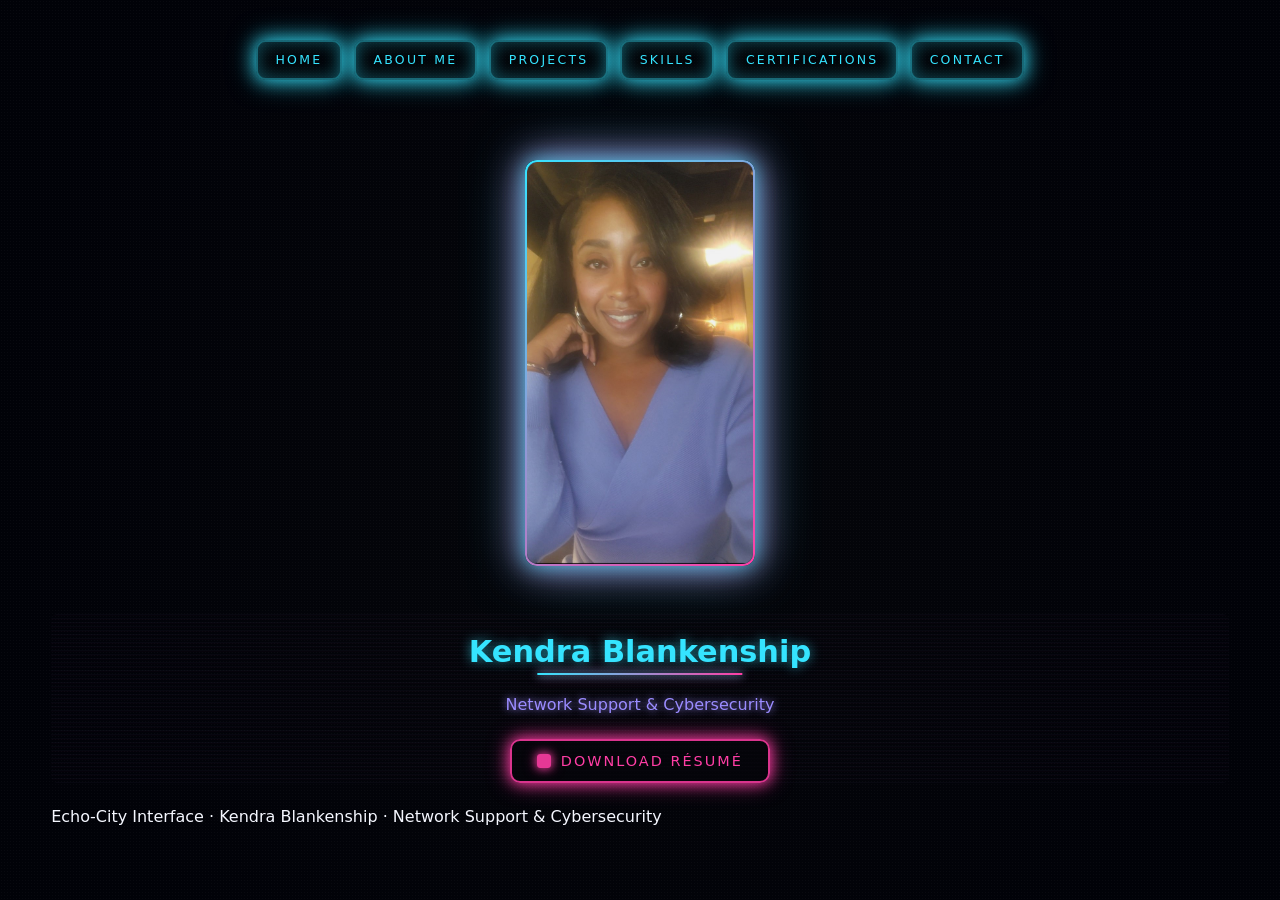
<file: index.html>
<!DOCTYPE html>
<html lang="en">
<head>
  <meta charset="UTF-8">
  <title>Kendra Blankenship – Network Support & Cybersecurity</title>
  <meta name="viewport" content="width=device-width, initial-scale=1.0">
 <link rel="stylesheet" href="main.css?v=5">

</head>

<body>
  <div class="page-shell">
    <div class="stardust"></div>

    <!-- Top navigation (uniform across all pages) -->
<nav class="nav-tabs-inner">
  <a class="nav-tab" href="index.html">Home</a>
  <a class="nav-tab" href="about.html">About Me</a>
  <a class="nav-tab" href="projects.html">Projects</a>
  <a class="nav-tab" href="skills.html">Skills</a>
  <a class="nav-tab" href="certifications.html">Certifications</a>
  <a class="nav-tab" href="contact.html">Contact</a>
</nav>

    <!-- Main layout -->
    <div class="centered-layout">

  <!-- Portrait centered -->
<aside class="portrait-panel">
  <div class="hud-panel">
   <img src="assets/portrait.jpg" class="portrait-img test-portrait">
  </div>
</aside>

  <!-- Identity + Resume centered -->
  <main class="identity-center">
    <div class="identity-block">
      <h1 class="identity-name">Kendra Blankenship</h1>
      <div class="identity-title">Network Support &amp; Cybersecurity</div>
      <a href="resume.pdf" class="resume-button">Download Résumé</a>
    </div>
    
  </main>

</div><!-- end front-layout -->

    <footer class="footer">
      Echo‑City Interface · Kendra Blankenship · Network Support &amp; Cybersecurity
    </footer>

  </div> <!-- end page-shell -->
</body>
</html>
</file>
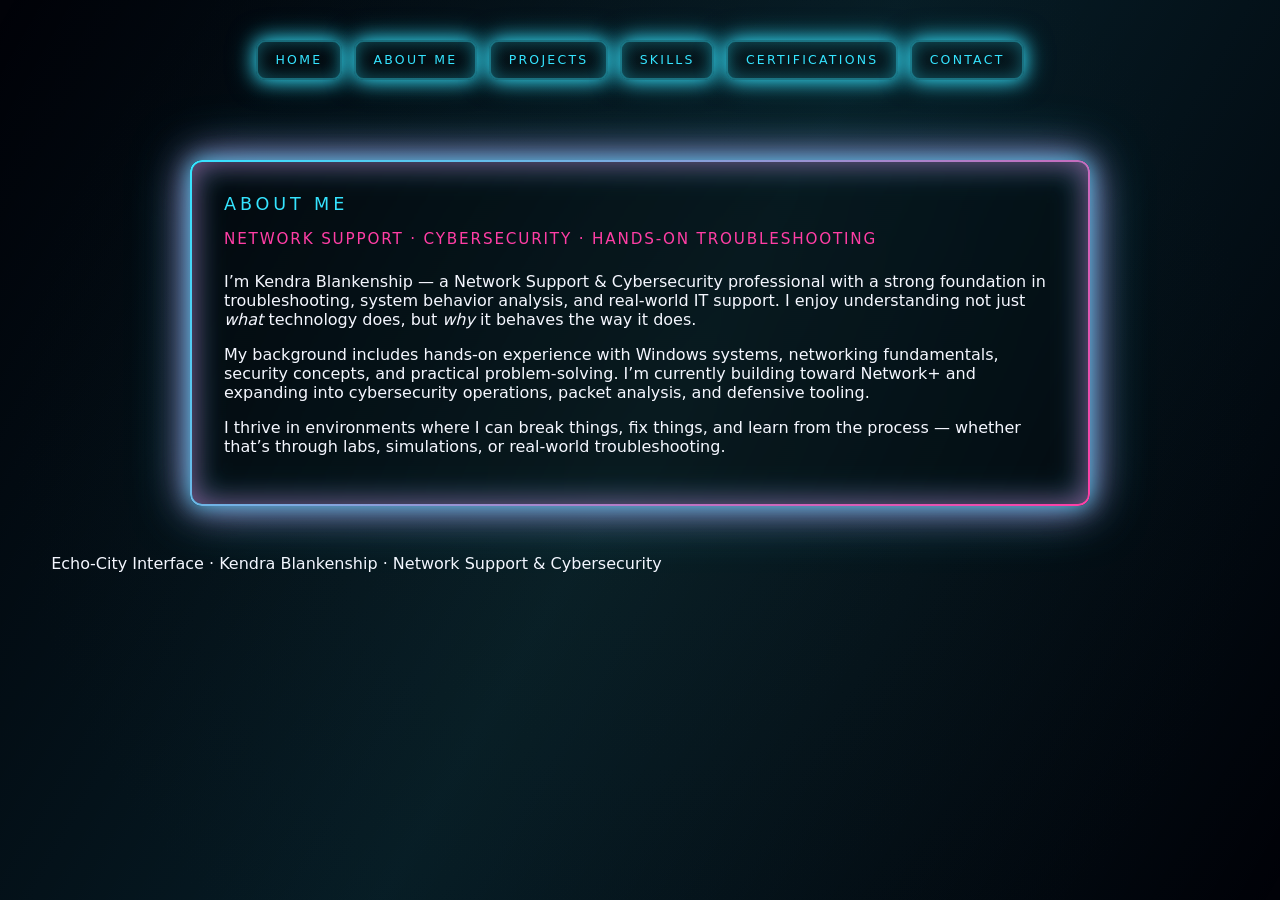
<file: about.html>
<!DOCTYPE html>
<html lang="en">
<head>
  <meta charset="UTF-8">
  <title>About – Kendra Blankenship</title>
  <meta name="viewport" content="width=device-width, initial-scale=1.0">
  <link rel="stylesheet" href="main.css?v=2">
</head>

<body class="about-page">
  <div class="page-shell">
    <div class="laser-sweep"></div>

    <!-- Top navigation -->
<nav class="nav-tabs-inner">
  <a class="nav-tab" href="index.html">Home</a>
  <a class="nav-tab" href="about.html">About Me</a>
  <a class="nav-tab" href="projects.html">Projects</a>
  <a class="nav-tab" href="skills.html">Skills</a>
  <a class="nav-tab" href="certifications.html">Certifications</a>
  <a class="nav-tab" href="contact.html">Contact</a>
</nav>

    <!-- HUD Panel -->
    <section class="hud-panel">
      <div class="hud-header">About Me</div>
      <div class="hud-subtitle">Network Support · Cybersecurity · Hands‑On Troubleshooting</div>

      <p>
        I’m Kendra Blankenship — a Network Support & Cybersecurity professional with a strong foundation in
        troubleshooting, system behavior analysis, and real‑world IT support. I enjoy understanding not just
        <em>what</em> technology does, but <em>why</em> it behaves the way it does.
      </p>

      <p>
        My background includes hands‑on experience with Windows systems, networking fundamentals, security
        concepts, and practical problem‑solving. I’m currently building toward Network+ and expanding into
        cybersecurity operations, packet analysis, and defensive tooling.
      </p>

      <p>
        I thrive in environments where I can break things, fix things, and learn from the process — whether
        that’s through labs, simulations, or real‑world troubleshooting.
      </p>
    </section>

    <footer class="footer">
      Echo‑City Interface · Kendra Blankenship · Network Support & Cybersecurity
    </footer>

  </div>
</body>
</html>
</file>
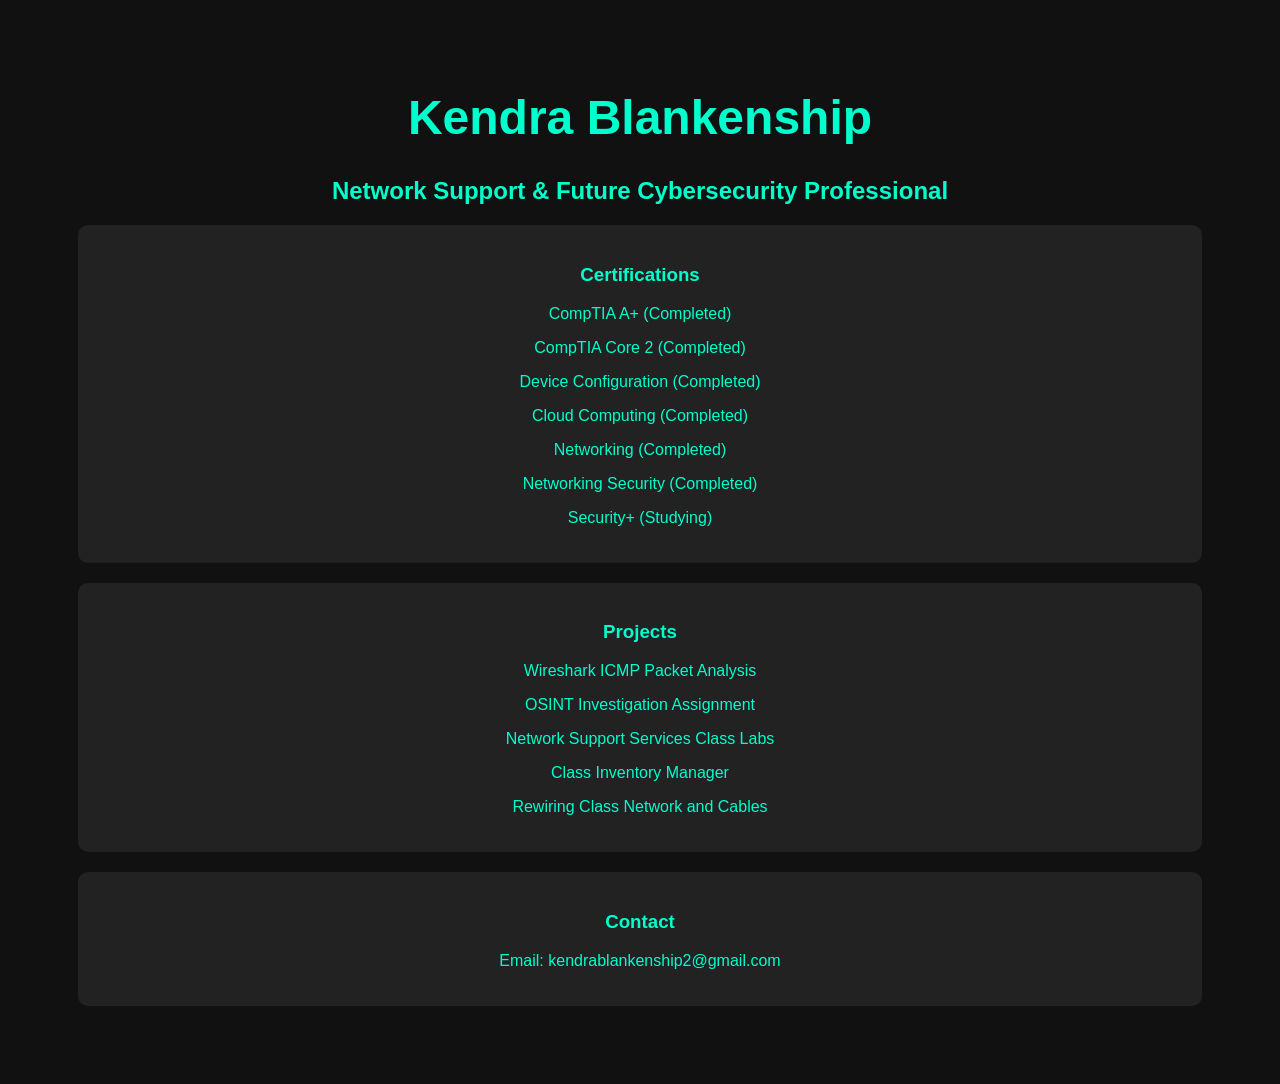
<file: Index2.html>
<!DOCTYPE html>
<html>
<head>
    <title>Kendra Blankenship - IT Professional</title>
    <style>
        body {
            font-family: Arial;
            background-color: #111;
            color: #00ffcc;
            text-align: center;
            padding: 50px;
        }
        h1 {
            font-size: 48px;
        }
        .box {
            background: #222;
            padding: 20px;
            margin: 20px;
            border-radius: 10px;
        }
    </style>
</head>
<body>

    <h1>Kendra Blankenship</h1>
    <h2>Network Support & Future Cybersecurity Professional</h2>

    <div class="box">
        <h3>Certifications</h3>
        <p>CompTIA A+ (Completed)</p>
        <p>CompTIA Core 2 (Completed)</p>
        <p>Device Configuration (Completed)</p>
        <p>Cloud Computing (Completed)</p>
        <p>Networking (Completed)</p>
        <p>Networking Security (Completed)</p>
        <p>Security+ (Studying)</p>
    </div>

    <div class="box">
        <h3>Projects</h3>
        <p>Wireshark ICMP Packet Analysis</p>
        <p>OSINT Investigation Assignment</p>
        <p>Network Support Services Class Labs</p>
        <p>Class Inventory Manager</p>
        <p>Rewiring Class Network and Cables</p>
    </div>

    <div class="box">
        <h3>Contact</h3>
        <p>Email: kendrablankenship2@gmail.com</p>
    </div>

</body>
</html>
</file>
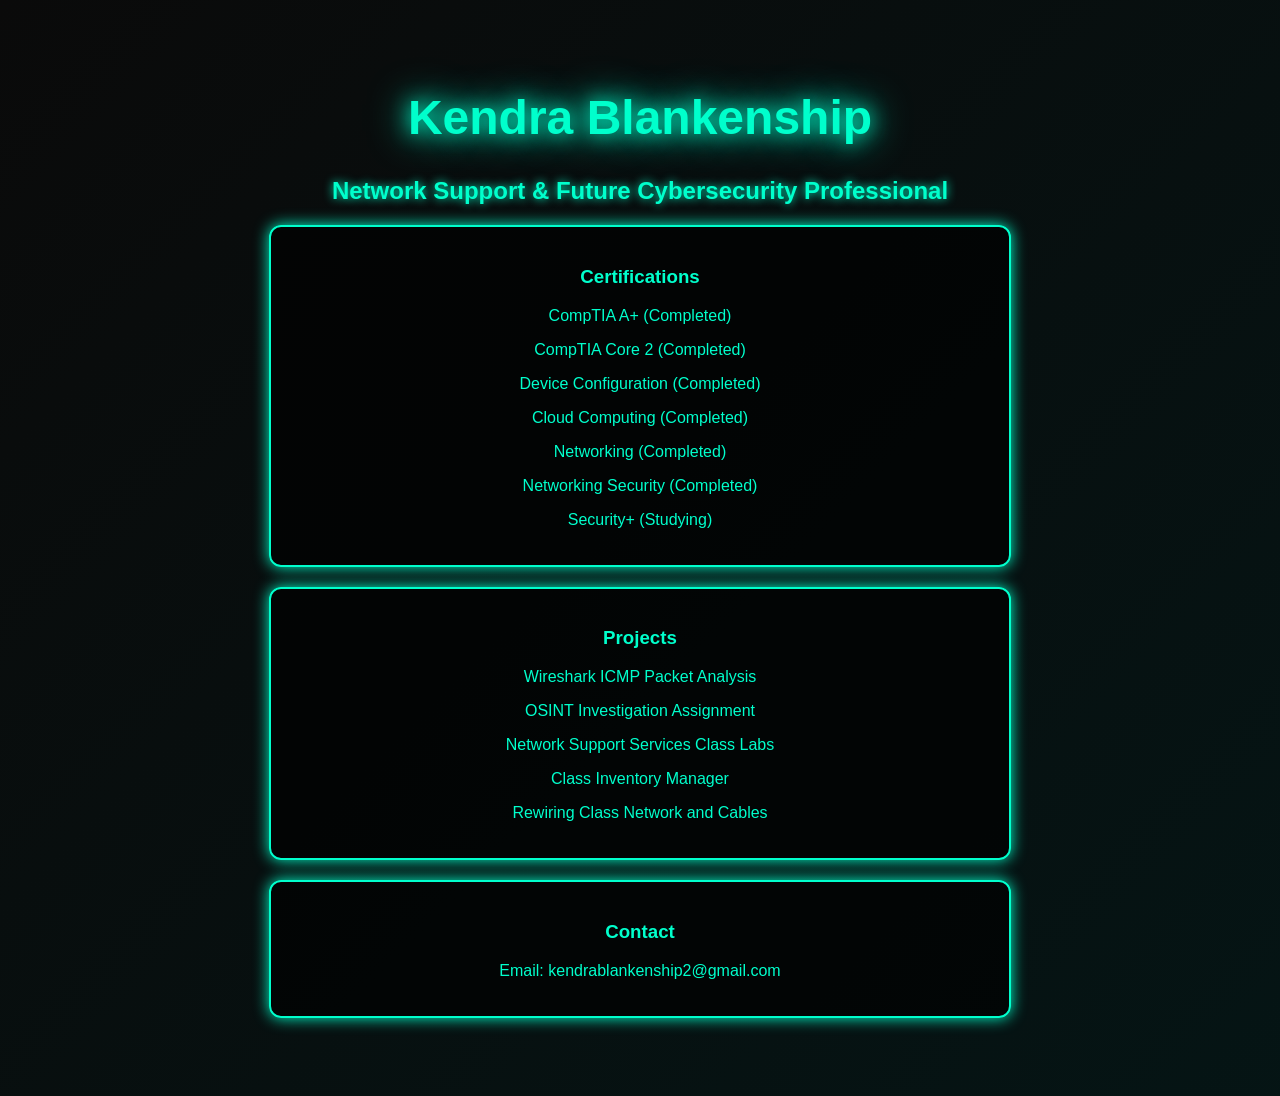
<file: index2.html>
<!DOCTYPE html>
<html>
<head>
    <title>Kendra Blankenship - IT Professional</title>
    <style>
        body {
            font-family: Arial;
            background: linear-gradient(135deg, #0a0a0a, #001f1f, #003333);
            background-size: 400% 400%;
            animation: gradientShift 12s ease infinite, fadeIn 1.5s ease-in-out;
            color: #00ffcc;
            text-align: center;
            padding: 50px;
        }

        h1 {
            font-size: 48px;
            text-shadow: 0 0 20px #00ffcc, 0 0 40px #00ffcc;
            animation: pulseGlow 3s infinite alternate;
        }

        h2 {
            text-shadow: 0 0 10px #00ffcc;
        }

        .box {
            background: rgba(0, 0, 0, 0.7);
            padding: 20px;
            margin: 20px auto;
            width: 60%;
            border-radius: 12px;
            border: 2px solid #00ffcc;
            box-shadow: 0 0 15px #00ffcc;
            transition: 0.4s ease;
        }

        .box:hover {
            transform: scale(1.05);
            box-shadow: 0 0 30px #00ffcc, 0 0 60px #00ffcc;
        }

        @keyframes pulseGlow {
            from { text-shadow: 0 0 10px #00ffcc; }
            to { text-shadow: 0 0 30px #00ffcc; }
        }

        @keyframes gradientShift {
            0% { background-position: 0% 50%; }
            50% { background-position: 100% 50%; }
            100% { background-position: 0% 50%; }
        }

        @keyframes fadeIn {
            from { opacity: 0; }
            to { opacity: 1; }
        }
    </style>
</head>
<body>

    <h1>Kendra Blankenship</h1>
    <h2>Network Support & Future Cybersecurity Professional</h2>

    <div class="box">
        <h3>Certifications</h3>
        <p>CompTIA A+ (Completed)</p>
        <p>CompTIA Core 2 (Completed)</p>
        <p>Device Configuration (Completed)</p>
        <p>Cloud Computing (Completed)</p>
        <p>Networking (Completed)</p>
        <p>Networking Security (Completed)</p>
        <p>Security+ (Studying)</p>
    </div>

    <div class="box">
        <h3>Projects</h3>
        <p>Wireshark ICMP Packet Analysis</p>
        <p>OSINT Investigation Assignment</p>
        <p>Network Support Services Class Labs</p>
        <p>Class Inventory Manager</p>
        <p>Rewiring Class Network and Cables</p>
    </div>

    <div class="box">
        <h3>Contact</h3>
        <p>Email: kendrablankenship2@gmail.com</p>
    </div>

</body>
</html>
</file>
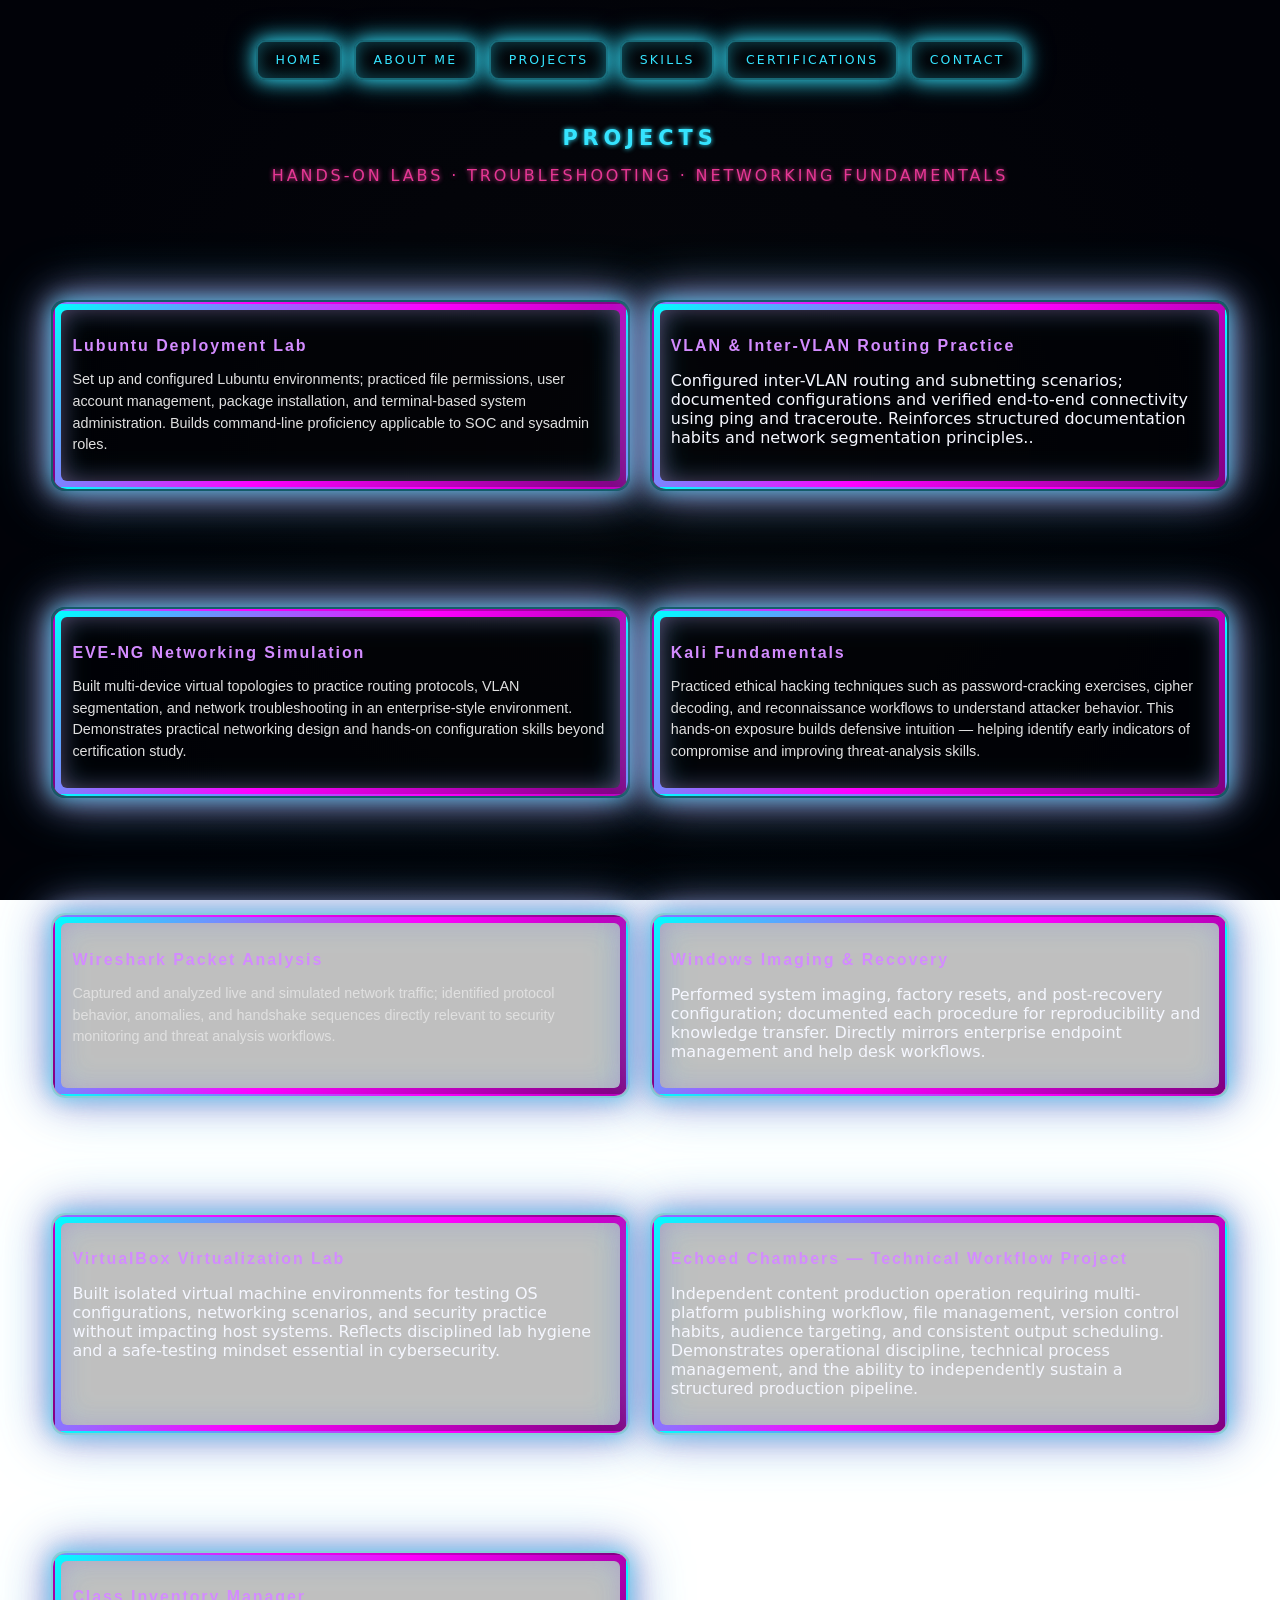
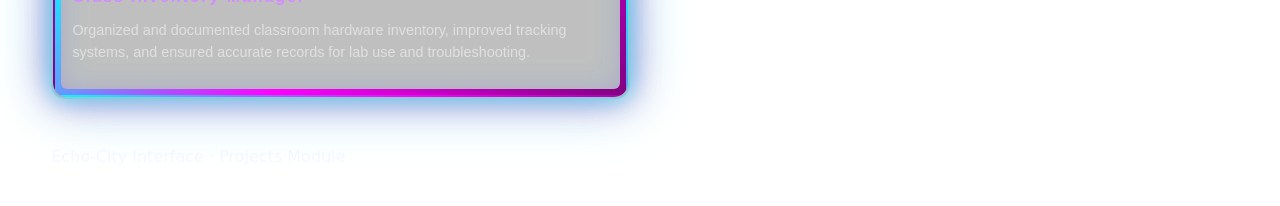
<file: projects.html>
<!DOCTYPE html>
<html lang="en">
<head>
  <meta charset="UTF-8">
  <title>Projects – Kendra Blankenship</title>
  <meta name="viewport" content="width=device-width, initial-scale=1.0">
  <link rel="stylesheet" href="main.css?v=2">
</head>

<body>

  <!-- Particle layers (choose this system OR the old one) -->
  <div class="particle-layer layer-back"></div>
  <div class="particle-layer layer-mid"></div>
  <div class="particle-layer layer-front"></div>

  <div class="projects-page">
    <div class="page-shell">

      <!-- Top navigation -->
      <div class="top-bar">
        <nav class="nav-tabs-inner">
          <a class="nav-tab" href="index.html">Home</a>
          <a class="nav-tab" href="about.html">About Me</a>
          <a class="nav-tab" href="projects.html">Projects</a>
          <a class="nav-tab" href="skills.html">Skills</a>
          <a class="nav-tab" href="certifications.html">Certifications</a>
          <a class="nav-tab" href="contact.html">Contact</a>
        </nav>
      </div>

      <!-- Projects header -->
      <div class="projects-header">
        <h1 class="projects-title">Projects</h1>
        <p class="projects-subtitle">Hands‑on Labs · Troubleshooting · Networking Fundamentals</p>
      </div>

      <!-- Project cards grid -->
      <div class="project-grid">
        <!-- Lubuntu Deployment Lab -->
        <div class="project-card hud-panel">
          <h3 class="project-title">Lubuntu Deployment Lab</h3>
          <p class="project-desc">
            Set up and configured Lubuntu environments; practiced file permissions, user account management, package
installation, and terminal-based system administration. Builds command-line proficiency applicable to SOC and
sysadmin roles.
          </p>
        </div>
        
        <!-- VLAN & Inter-VLAN Routing Lab -->
        <div class="project-card hud-panel">
        <h3 class="project-title">VLAN &amp; Inter-VLAN Routing Practice</h3>
        <p class="project-subtitle">Configured inter-VLAN routing and subnetting scenarios; documented configurations and verified end-to-end
connectivity using ping and traceroute. Reinforces structured documentation habits and network segmentation
principles..</p>
    </div>

        <!-- EVE-NG Networking Simulation -->
        <div class="project-card hud-panel">
          <h3 class="project-title">EVE‑NG Networking Simulation</h3>
          <p class="project-desc">
            Built multi-device virtual topologies to practice routing protocols, VLAN segmentation, and network
troubleshooting in an enterprise-style environment. Demonstrates practical networking design and hands-on
configuration skills beyond certification study.
          </p>
        </div>

        <!-- Kali Fundamentals -->
       <div class="project-card hud-panel">
          <h3 class="project-title">Kali Fundamentals</h3>
          <p class="project-desc">
            Practiced ethical hacking techniques such as password‑cracking exercises, cipher decoding, and reconnaissance workflows to understand attacker behavior. This hands‑on exposure builds defensive intuition — helping identify early indicators of compromise and improving threat‑analysis skills.
          </p>
        </div>

        <!-- Wireshark Packet Analysis -->
         <div class="project-card hud-panel">
          <h3 class="project-title">Wireshark Packet Analysis</h3>
          <p class="project-desc">
            Captured and analyzed live and simulated network traffic; identified protocol behavior, anomalies, and handshake
sequences directly relevant to security monitoring and threat analysis workflows.
          </p>
        </div>
        
         <!-- Windows Imaging &amp; Recovery -->
        <div class="project-card hud-panel">
        <h3 class="project-title">Windows Imaging &amp; Recovery</h3>
        <p class="project-subtitle">
        Performed system imaging, factory resets, and post-recovery configuration; documented each procedure for
reproducibility and knowledge transfer. Directly mirrors enterprise endpoint management and help desk
workflows.
     </p>
  </div>

        <!-- VirtualBox Virtualization -->
        <div class="project-card hud-panel">
        <h3 class="project-title">VirtualBox Virtualization Lab</h3>
        <p class="project-subtitle">
         Built isolated virtual machine environments for testing OS configurations, networking scenarios, and security
practice without impacting host systems. Reflects disciplined lab hygiene and a safe-testing mindset essential in
cybersecurity.
     </p>
  </div>

         <!-- Technical Workflow Project -->
         <div class="project-card hud-panel">
         <h3 class="project-title">Echoed Chambers — Technical Workflow Project</h3>
         <p class="project-subtitle">
           Independent content production operation requiring multi-platform publishing workflow, file management,
version control habits, audience targeting, and consistent output scheduling. Demonstrates operational
discipline, technical process management, and the ability to independently sustain a structured production
pipeline.
      </p>
   </div>

        <!-- Class Inventory Manager -->
         <div class="project-card hud-panel">
          <h3 class="project-title">Class Inventory Manager</h3>
          <p class="project-desc">
            Organized and documented classroom hardware inventory, improved tracking systems, and ensured accurate
            records for lab use and troubleshooting.
          </p>
        </div>

     </div> <!-- end project-grid -->

      <footer class="footer">
        Echo‑City Interface · Projects Module
      </footer>

    </div> <!-- end page-shell -->
  </div> <!-- end projects-page -->

</body>
</html>
</file>
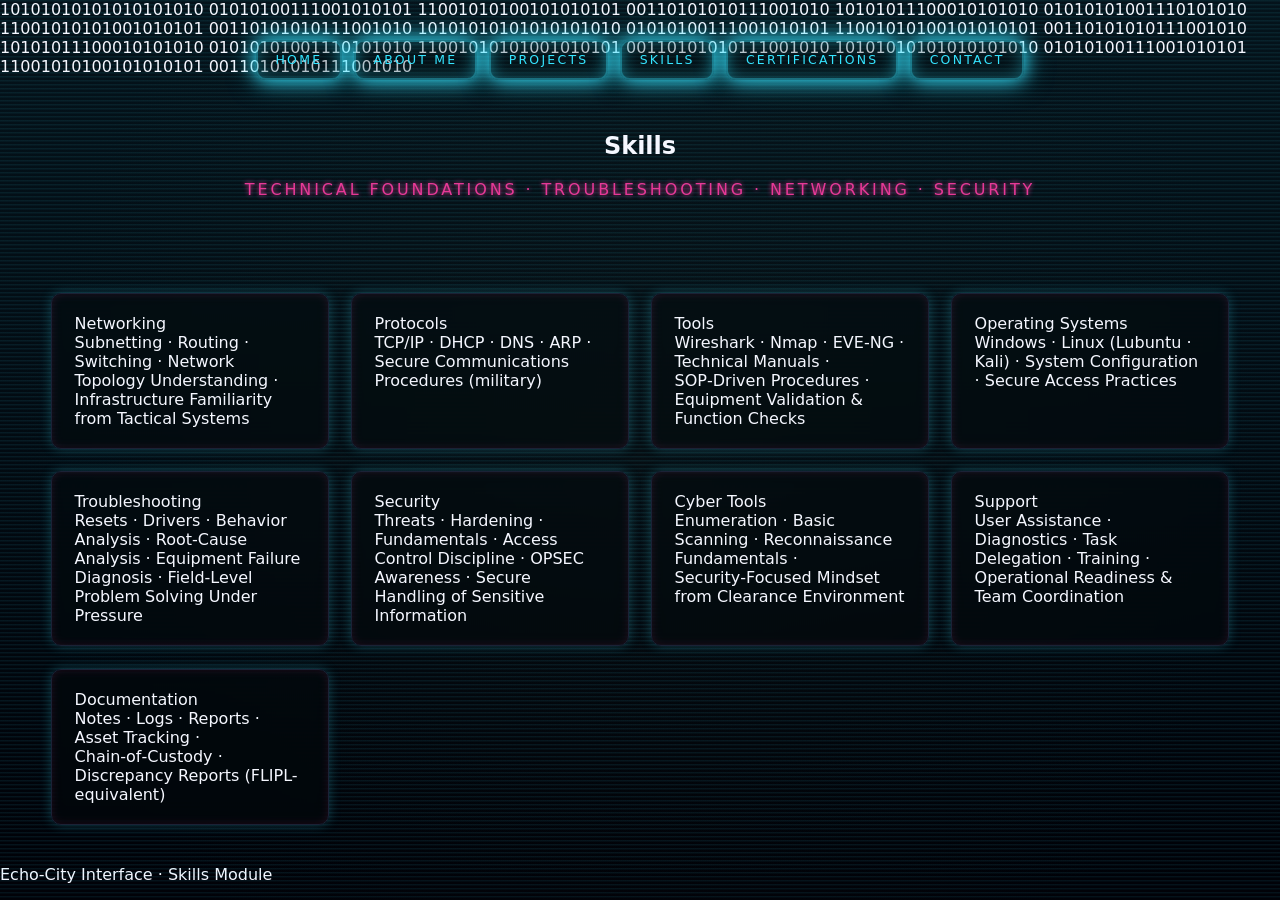
<file: skills.html>
<!DOCTYPE html>
<html lang="en">
<head>
  <meta charset="UTF-8">
  <title>Skills – Kendra Blankenship</title>
  <meta name="viewport" content="width=device-width, initial-scale=1.0">
  <link rel="stylesheet" href="main.css?v=2">
</head>

<body>
 <div class="page-shell">

  <!-- Top navigation -->
  <div class="top-bar">
<nav class="nav-tabs-inner">
  <a class="nav-tab" href="index.html">Home</a>
  <a class="nav-tab" href="about.html">About Me</a>
  <a class="nav-tab" href="projects.html">Projects</a>
  <a class="nav-tab" href="skills.html">Skills</a>
  <a class="nav-tab" href="certifications.html">Certifications</a>
  <a class="nav-tab" href="contact.html">Contact</a>
</nav>

  </div>

<div class="matrix-bg">
  <span>10101010101010101010</span>
  <span>01010100111001010101</span>
  <span>11001010100101010101</span>
  <span>00110101010111001010</span>
  <span>10101011100010101010</span>
  <span>01010101001110101010</span>
  <span>11001010101001010101</span>
  <span>00110101010111001010</span>
  <span>10101010101010101010</span>
  <span>01010100111001010101</span>
  <span>11001010100101010101</span>
  <span>00110101010111001010</span>
  <span>10101011100010101010</span>
  <span>01010101001110101010</span>
  <span>11001010101001010101</span>
  <span>00110101010111001010</span>
  <span>10101010101010101010</span>
  <span>01010100111001010101</span>
  <span>11001010100101010101</span>
  <span>00110101010111001010</span>
</div>

<!-- Skills Header -->
<section class="skills-header">
  <h1 class="skills-title">Skills</h1>
  <p class="skills-subtitle">Technical Foundations · Troubleshooting · Networking · Security</p>
</section>

<!-- Skills Grid -->
<section class="skills-grid">

  <div class="skill-box">
    <div class="skill-label">Networking</div>
    <div class="skill-value">
      Subnetting · Routing · Switching ·  
      Network Topology Understanding ·  
      Infrastructure Familiarity from Tactical Systems
    </div>
  </div>

  <div class="skill-box">
    <div class="skill-label">Protocols</div>
    <div class="skill-value">
      TCP/IP · DHCP · DNS · ARP ·  
      Secure Communications Procedures (military)
    </div>
  </div>

  <div class="skill-box">
    <div class="skill-label">Tools</div>
    <div class="skill-value">
      Wireshark · Nmap · EVE‑NG ·  
      Technical Manuals · SOP‑Driven Procedures ·  
      Equipment Validation & Function Checks
    </div>
  </div>

  <div class="skill-box">
    <div class="skill-label">Operating Systems</div>
    <div class="skill-value">
      Windows · Linux (Lubuntu · Kali) ·  
      System Configuration · Secure Access Practices
    </div>
  </div>

  <div class="skill-box">
    <div class="skill-label">Troubleshooting</div>
    <div class="skill-value">
      Resets · Drivers · Behavior Analysis ·  
      Root‑Cause Analysis · Equipment Failure Diagnosis ·  
      Field-Level Problem Solving Under Pressure
    </div>
  </div>

  <div class="skill-box">
    <div class="skill-label">Security</div>
    <div class="skill-value">
      Threats · Hardening · Fundamentals ·  
      Access Control Discipline · OPSEC Awareness ·  
      Secure Handling of Sensitive Information
    </div>
  </div>

  <div class="skill-box">
    <div class="skill-label">Cyber Tools</div>
    <div class="skill-value">
      Enumeration · Basic Scanning ·  
      Reconnaissance Fundamentals ·  
      Security‑Focused Mindset from Clearance Environment
    </div>
  </div>

  <div class="skill-box">
    <div class="skill-label">Support</div>
    <div class="skill-value">
      User Assistance · Diagnostics ·  
      Task Delegation · Training ·  
      Operational Readiness & Team Coordination
    </div>
  </div>

  <div class="skill-box">
    <div class="skill-label">Documentation</div>
    <div class="skill-value">
      Notes · Logs · Reports ·  
      Asset Tracking · Chain‑of‑Custody ·  
      Discrepancy Reports (FLIPL-equivalent)
    </div>
  </div>

</section>

</div>
    
    <footer class="footer">
      Echo‑City Interface · Skills Module
    </footer>

  </div>
</body>
</html>
</file>
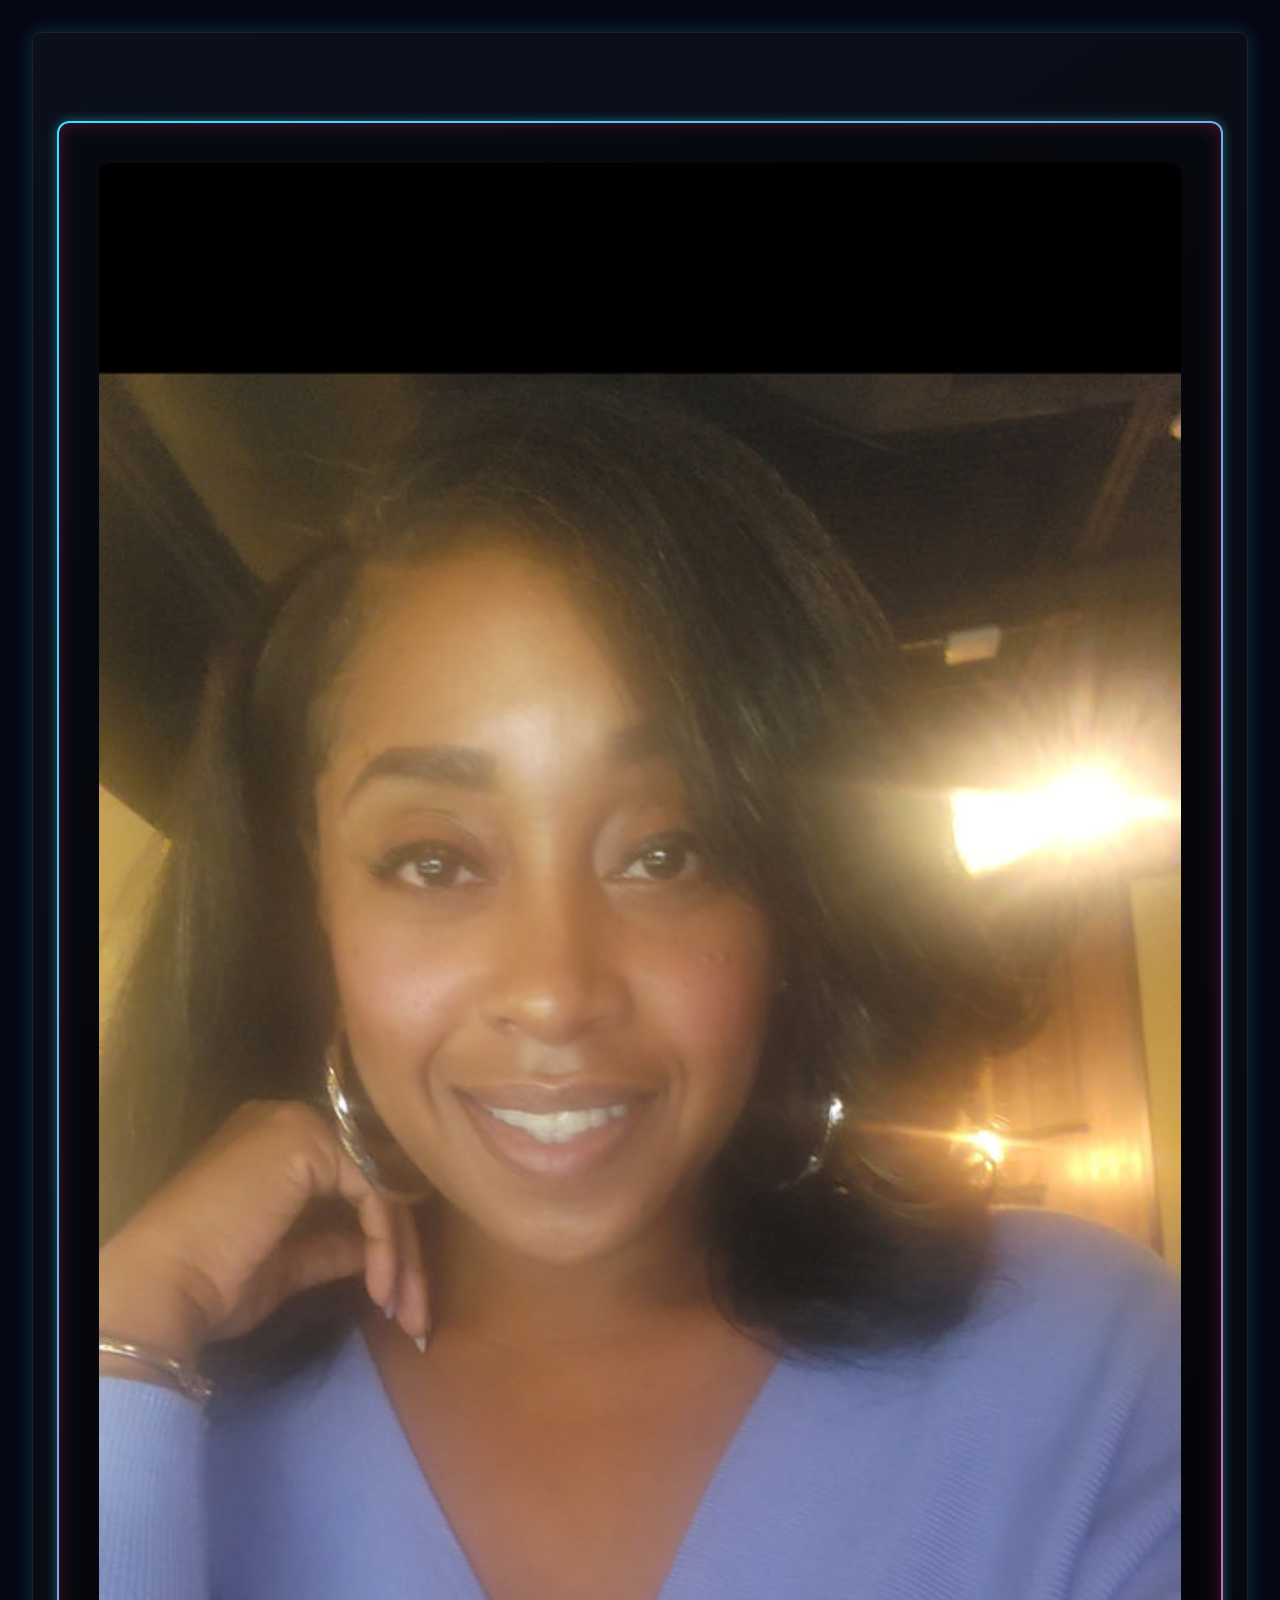
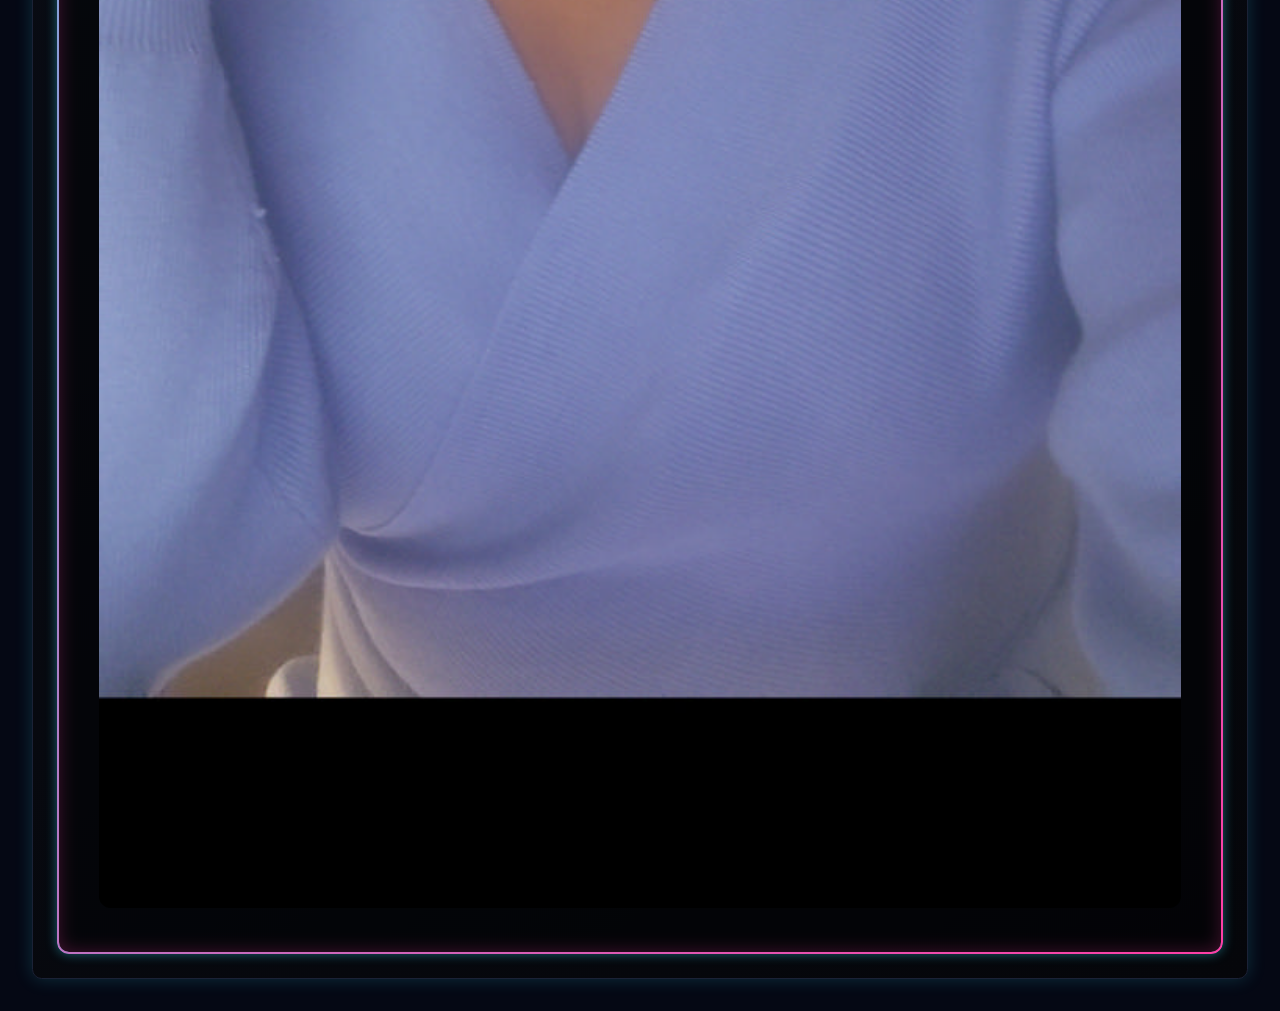
<file: test-portrait.html>
<!DOCTYPE html>
<html lang="en">
<head>
  <meta charset="UTF-8">
  <title>Portrait Test</title>
  <link rel="stylesheet" href="style.css?v=999">
  <style>
    body {
      margin: 0;
      padding: 2rem;
      background: #050814;
      color: #fff;
    }
  </style>
</head>
<body>
  <aside class="portrait-panel">
    <div class="hud-panel">
      <img src="assets/Github pic.jpg"
           alt="Portrait of Kendra Blankenship"
           class="portrait-img">
    </div>
  </aside>
</body>
</html>
</file>
<file: main.css>
/* =========================================
   ROOT THEME VARIABLES
   Echo‑City Color System + Global Tokens
   ========================================= */
:root {
  /* Core Backgrounds */
  --bg-main: #05060a;
  --bg-panel: #0b0f1a;
  --bg-panel-soft: #0f1422;

  /* Accents */
  --accent-cyan: #35e4ff;
  --accent-magenta: #ff3ea5;
  --accent-soft: #9b8cff;
.nav-tab {
  position: relative;
  display: inline-flex;
  align-items: center;
  justify-content: center;

  padding: 0.65rem 1.1rem;
  border-radius: var(--radius-hard);

  background: rgba(0, 0, 0, 0.22);
  border: 2px solid rgba(53, 228, 255, 0.45);

  color: var(--accent-cyan);
  font-family: 'Orbitron', 'Exo 2', system-ui, sans-serif;
  font-size: 0.78rem;
  letter-spacing: 0.18em;
  text-transform: uppercase;
  text-decoration: none;

  transition: 0.25s ease;

  box-shadow:
    0 0 18px rgba(53, 228, 255, 0.85),
    0 0 28px rgba(53, 228, 255, 0.55),
    inset 0 0 18px rgba(53, 228, 255, 0.35);
}

  /* Text */
  --text-main: #f5f7ff;
  --text-muted: #9aa0c2;

  /* Borders + Shadows */
  --border-strong: #1b2236;
  --shadow-soft: 0 0 18px rgba(53, 228, 255, 0.18);
  --shadow-soft-magenta: 0 0 18px rgba(255, 62, 165, 0.18);

  /* Shape + Motion */
  --radius-hard: 0.6rem;
  --transition-fast: 0.18s ease-out;
  --transition-med: 0.28s ease-out;
}
/* =========================================
   GLOBAL RESET + BASE STYLES
   ========================================= */

/* Hybrid fonts: tech headers + modern body */
@import url('https://fonts.googleapis.com/css2?family=Orbitron:wght@500;600&family=Exo+2:wght@500;600&family=Inter:wght@300;400;500;600&display=swap');

*,
*::before,
*::after {
  box-sizing: border-box;
}

html,
body {
  margin: 0;
  padding: 0;
  min-height: 100%;
  color: var(--text-main);
  font-family: 'Inter', system-ui, -apple-system, BlinkMacSystemFont, 'Segoe UI', sans-serif;
}

/* HOME PAGE — Subtle Cyberpunk Background */
body {
  background: radial-gradient(circle at center, #05060a 0%, #010208 80%);
  background-attachment: fixed;
  background-size: cover;
  background-repeat: no-repeat;
  overflow-x: hidden;
}

/* =========================================
   BACKGROUND SYSTEMS
   Matrix Grid + Stardust + Laser Sweep
   ========================================= */

/* Matrix background (global) */
.matrix-bg {
  position: fixed;
  inset: 0;
  z-index: -3;
  background:
    linear-gradient(180deg, rgba(53, 228, 255, 0.08), transparent),
    repeating-linear-gradient(
      to bottom,
      rgba(53, 228, 255, 0.08) 0px,
      rgba(53, 228, 255, 0.08) 1px,
      transparent 2px,
      transparent 4px
    );
  pointer-events: none;
}

/* Stardust shimmer layer */
.stardust {
  position: fixed;
  inset: 0;
  z-index: -2;
  background-image: radial-gradient(circle, rgba(255, 255, 255, 0.12) 1px, transparent 1px);
  background-size: 3px 3px;
  opacity: 0.25;
  animation: stardust-float 18s linear infinite;
  pointer-events: none;
}

@keyframes stardust-float {
  0%   { transform: translateY(0); }
  100% { transform: translateY(-180px); }
}

/* Laser sweep */
.laser-sweep {
  position: fixed;
  inset: 0;
  z-index: -1;
  background: linear-gradient(
    120deg,
    transparent 0%,
    rgba(53, 228, 255, 0.12) 50%,
    transparent 100%
  );
  animation: laser-move 6s linear infinite;
  pointer-events: none;
}

@keyframes laser-move {
  0%   { transform: translateX(-100%) rotate(0deg); }
  100% { transform: translateX(100%) rotate(0deg); }
}
/* =========================================
   GLOBAL PAGE LAYOUT + PAGE SHELL
   ========================================= */

/* Full-page layout wrapper */
html, body {
  height: auto !important;
}

/* Page shell: wraps all page content */
.page-shell {
  position: relative;
  z-index: 1;

  min-height: auto;
  display: flex;
  flex-direction: column;

  padding: 2.5rem clamp(1.5rem, 4vw, 4rem);

  background: transparent !important;
}

/* Prevent accidental overrides */
.page-shell:not(.projects-page) {
  /* This ensures Projects can still apply its own layout if needed */
}
.page-shell {
  min-height: auto !important;
}

/* =========================================
   NAVIGATION TABS (Chunky Segmented)
   ========================================= */

.nav-tabs-inner {
  display: flex;
  justify-content: center;
  gap: 0.75rem;
  margin-bottom: 2rem;
  flex-wrap: wrap;
}

.nav-tab {
  position: relative;
  display: inline-flex;
  align-items: center;
  justify-content: center;

  padding: 0.65rem 1.1rem;
  border-radius: var(--radius-hard);

  background: rgba(0, 0, 0, 0.18);
  border: 2px solid rgba(53, 228, 255, 0.45);

  color: var(--accent-cyan);
  font-family: 'Orbitron', 'Exo 2', system-ui, sans-serif;
  font-size: 0.78rem;
  letter-spacing: 0.18em;
  text-transform: uppercase;
  text-decoration: none;

  transition: 0.25s ease;

  box-shadow:
    0 0 18px rgba(53, 228, 255, 0.85),
    0 0 28px rgba(53, 228, 255, 0.55),
    inset 0 0 18px rgba(53, 228, 255, 0.35);
}

/* Neon segmented glow */
.nav-tab:hover {
  color: var(--accent-magenta);
  border-color: rgba(255, 62, 165, 0.85);

  box-shadow:
    0 0 45px rgba(255, 62, 165, 1),
    0 0 75px rgba(255, 62, 165, 0.95),
    0 0 95px rgba(255, 62, 165, 0.85),
    inset 0 0 38px rgba(255, 62, 165, 0.65),
    inset 0 0 48px rgba(255, 62, 165, 0.65);

  transform: translateY(-2px);
}

/* Active tab state */
.nav-tab.active {
  border-color: var(--accent-cyan);
  color: var(--accent-cyan);
  text-shadow: 0 0 8px rgba(53, 228, 255, 0.6);
}

/* Mobile centering */
@media (max-width: 768px) {
  .nav-tabs-inner {
    justify-content: center;
  }
}
/* =========================================
   IDENTITY BLOCK (Name + Title)
   ========================================= */

.identity-block {
  display: flex;
  flex-direction: column;
  gap: 0.35rem;

  margin-bottom: 1.5rem;
  text-align: center;
  align-items: center;

  position: relative;
  z-index: 0; /* ensures scanlines sit behind text */
}

/* Scanline overlay behind the identity block */
.identity-block::before {
  content: "";
  position: absolute;
  inset: 0;
  z-index: -1;

  background: repeating-linear-gradient(
    to bottom,
    rgba(53, 228, 255, 0.08) 0px,
    rgba(255, 62, 165, 0.08) 1px,
    transparent 2px,
    transparent 4px
  );

  opacity: 0.5;
  animation: scanline-drift 6s linear infinite;
  border-radius: 6px;
}

/* Name */
.identity-name {
  font-family: 'Orbitron', 'Exo 2', system-ui, sans-serif;
  font-size: 1.9rem;
  color: var(--accent-cyan);
  text-shadow: 0 0 12px rgba(53, 228, 255, 0.6);
  position: relative;
}

/* Neon underline flicker */
.identity-name::after {
  content: "";
  position: absolute;
  left: 50%;
  bottom: -0.35rem;
  transform: translateX(-50%);
  width: 60%;
  height: 2px;

  background: linear-gradient(90deg, var(--accent-cyan), var(--accent-magenta));

  animation: neon-flicker 2.4s infinite;
  z-index: 2;

  box-shadow:
    0 0 8px var(--accent-cyan),
    0 0 12px var(--accent-magenta);
}

/* Title */
.identity-title {
  font-family: 'Exo 2', system-ui, sans-serif;
  font-size: 1rem;
  color: var(--accent-soft);
  text-shadow: 0 0 8px var(--accent-soft);
}
.resume-button {
  display: block;
  margin: 1.2rem auto 0;

  padding: 0.75rem 1.6rem;

  font-family: 'Orbitron', 'Exo 2', system-ui, sans-serif;
  font-size: 0.9rem;
  letter-spacing: 0.14em;
  text-transform: uppercase;
  text-decoration: none;

  color: var(--accent-magenta);
  background: rgba(5, 6, 10, 0.65) !important; /* DARK interior */
  border: 2px solid rgba(255, 62, 165, 0.85); /* MAGENTA outline */
  border-radius: 10px;

  display: inline-flex;
  align-items: center;
  gap: 0.6rem;

  box-shadow:
    0 0 14px rgba(255, 62, 165, 0.85),
    0 0 22px rgba(255, 62, 165, 0.65);

  transition:
    border-color 0.25s ease,
    box-shadow 0.25s ease,
    transform 0.25s ease,
    color 0.25s ease;
}

/* Left neon square icon */
.resume-button::before {
  content: "";
  width: 14px;
  height: 14px;
  border-radius: 3px;

  background: rgba(255, 62, 165, 0.9);
  box-shadow:
    0 0 8px rgba(255, 62, 165, 0.85),
    0 0 14px rgba(255, 62, 165, 0.65);
}

.resume-button:hover {
  color: var(--accent-cyan);
  border-color: rgba(53, 228, 255, 0.9);

  box-shadow:
    0 0 18px rgba(53, 228, 255, 0.9),
    0 0 28px rgba(53, 228, 255, 0.7),
    inset 0 0 18px rgba(53, 228, 255, 0.45);

  transform: translateY(-2px);
}

.identity-underline {
  width: 100%;
  height: 3px;
  margin: 0.4rem auto 0;
  border-radius: 2px;
  background: linear-gradient(
    90deg,
    var(--accent-magenta),
    var(--accent-cyan),
    var(--accent-magenta)
  );
  animation: flicker 2.8s infinite steps(2);
}

/* Flicker animation */
@keyframes neon-flicker {
  0%   { opacity: 0.2; }
  20%  { opacity: 1; }
  40%  { opacity: 0.4; }
  60%  { opacity: 1; }
  80%  { opacity: 0.3; }
  100% { opacity: 1; }
}

/* Scanline drift animation */
@keyframes scanline-drift {
  0%   { transform: translateY(0); }
  100% { transform: translateY(6px); }
}

/* Resume Button */
.resume-button:hover {
  background: var(--accent-cyan);
  color: #000;
  box-shadow:
    0 0 14px rgba(53, 228, 255, 0.7),
    0 0 18px rgba(255, 62, 165, 0.6);
}

/* =========================================
   PORTRAIT SYSTEM (Final Consolidated)
   ========================================= */

/* =========================================
   PORTRAIT SYSTEM (Final Restored Version)
   ========================================= */

/* Outer container */
.portrait-panel {
  width: 100%;
  max-width: 230px;
  margin: 0 auto;
  display: block; /* ⭐ FIXED */
}

/* Subtle neon flicker */
@keyframes portrait-flicker {
  0%   { opacity: 1; }
  5%   { opacity: 0.75; }
  12%  { opacity: 1; }
  20%  { opacity: 0.6; }
  28%  { opacity: 1; }
  42%  { opacity: 0.7; }
  55%  { opacity: 1; }
  72%  { opacity: 0.8; }
  85%  { opacity: 1; }
  100% { opacity: 1; }
}

.portrait-img {
  width: 100%;
  height: auto;        /* ⭐ FIXED */
  object-fit: cover;
  display: block;
  border-radius: 12px;
  opacity: 0.95;
}

.portrait-panel .hud-panel {
  height: auto !important;
  padding: 0 !important;
  display: block !important;
}

/* Responsive */
@media (max-width: 768px) {
  .portrait-panel {
    max-width: 220px;
  }
}

.front-layout,
.centered-layout {
  align-items: flex-start !important;
}
.front-layout .portrait-panel,
.centered-layout .portrait-panel {
  align-self: flex-start !important;
}

/* Scanline drift animation */
@keyframes scanline-drift {
  0%   { transform: translateY(0); }
  100% { transform: translateY(6px); }
}

/* =========================================
   HUD PANELS (Neon Gradient Frame)
   ========================================= */

/* =========================================
   HUD PANELS (Flexible Neon Gradient Frame)
   ========================================= */
  /* HUD panel spacing */
.hud-panel {
  position: relative;
  width: 100%;
  max-width: 900px;
  margin: 3rem auto; /* merged */
  padding: 2rem;     /* merged */
  height: auto;

  border: 2px solid rgba(53, 228, 255, 0.4);
  border-radius: 12px;
  background: rgba(0, 0, 0, 0.18);
  backdrop-filter: blur(6px);

  box-shadow:
    0 0 22px rgba(53, 228, 255, 0.85),
    0 0 38px rgba(255, 62, 165, 0.75),
    0 0 55px rgba(53, 228, 255, 0.65),
    inset 0 0 28px rgba(255, 62, 165, 0.45),
    inset 0 0 34px rgba(53, 228, 255, 0.45);
}

/* ABOUT ME — restore original glow */
.about-page .hud-panel {
  box-shadow:
    0 0 22px rgba(53, 228, 255, 0.85),
    0 0 38px rgba(255, 62, 165, 0.75),
    0 0 55px rgba(53, 228, 255, 0.65),
    inset 0 0 28px rgba(255, 62, 165, 0.45),
    inset 0 0 34px rgba(53, 228, 255, 0.45);
}

/* ABOUT ME — remove magenta hover */
.about-page .hud-panel:hover {
  transform: none;
  box-shadow:
    0 0 22px rgba(53, 228, 255, 0.85),
    0 0 38px rgba(255, 62, 165, 0.75),
    0 0 55px rgba(53, 228, 255, 0.65),
    inset 0 0 28px rgba(255, 62, 165, 0.45),
    inset 0 0 34px rgba(53, 228, 255, 0.45);
}

/* Neon gradient border overlay */
.hud-panel::before {
  content: "";
  position: absolute;
  inset: -2px;
  border-radius: 12px;

  border: 2px solid transparent;
  background: linear-gradient(
    135deg,
    var(--accent-cyan),
    var(--accent-magenta)
  ) border-box;

  -webkit-mask:
    linear-gradient(#000 0 0) padding-box,
    linear-gradient(#000 0 0);
  -webkit-mask-composite: xor;
          mask-composite: exclude;

  pointer-events: none;

  animation: portrait-flicker 4.2s infinite ease-in-out;
}

/* HUD Header */
.hud-header {
  font-family: 'Orbitron', 'Exo 2', system-ui, sans-serif;
  font-size: 1.1rem;
  text-transform: uppercase;
  letter-spacing: 0.22em;
  color: var(--accent-cyan);
  margin-bottom: 1rem;
}

/* HUD Subtitle */
.hud-subtitle {
  font-family: 'Exo 2', system-ui, sans-serif;
  font-size: 0.95rem;
  letter-spacing: 0.12em;
  color: var(--accent-magenta);
  margin-bottom: 1.5rem;
  text-transform: uppercase;
}
/* =========================================
   SKILLS SECTION — HEADER + GRID
   ========================================= */

/* Skills header block */
.skills-header {
  text-align: center;
  margin-bottom: 2.2rem;
}

/* ===== SKILLS PAGE TITLE ===== */
.skills-header h2 {
  font-family: 'Orbitron', 'Exo 2', system-ui, sans-serif;
  font-size: 1.3rem;
  letter-spacing: 0.24em;
  text-transform: uppercase;
  color: var(--accent-cyan);
  text-shadow: 0 0 5px var(--accent-cyan);
  margin-bottom: 0.75rem;
  text-align: center;
}

/* FORCE override for Skills title */
.skills-page .skills-header h2 {
  color: var(--accent-cyan) !important;
}

/* ===== SKILLS PAGE SUBTITLE ===== */
.skills-header p {
  font-family: 'Orbitron', 'Exo 2', system-ui, sans-serif;
  font-size: 1rem;
  letter-spacing: 0.18em;
  text-transform: uppercase;
  color: var(--accent-magenta);
  text-shadow: 0 0 5px var(--accent-magenta);
  opacity: 0.9;
  text-align: center;
  margin-bottom: 2.2rem;
}

/* Skills grid layout */
.skills-grid {
  display: grid;
  grid-template-columns: repeat(auto-fit, minmax(240px, 1fr));
  gap: 1.4rem;
  margin-top: 1.5rem;
}

/* Individual skill box */
.skill-box {
  background: rgba(0, 0, 0, 0.35);
  border: 1px solid var(--border-strong);
  border-radius: 10px;
  padding: 1.25rem 1.4rem;

  backdrop-filter: blur(6px);

  box-shadow:
    0 0 12px rgba(53, 228, 255, 0.25),
    inset 0 0 8px rgba(255, 62, 165, 0.12);

  transition: transform var(--transition-fast),
              box-shadow var(--transition-fast);
}

/* Hover glow */
.skill-box:hover {
  transform: translateY(-3px);
  box-shadow:
    0 0 16px rgba(53, 228, 255, 0.45),
    inset 0 0 16px rgba(255, 62, 165, 0.28);
}

/* Skill title */
.skill-box h3 {
  font-family: 'Orbitron', 'Exo 2', system-ui, sans-serif;
  font-size: 1rem;
  text-transform: uppercase;
  letter-spacing: 0.18em;
  color: var(--accent-cyan);
  margin-bottom: 0.75rem;
  text-shadow: 0 0 6px var(--accent-soft);
}

/* Skill list text */
.skill-box p {
  font-family: 'Inter', system-ui, sans-serif;
  font-size: 0.9rem;
  line-height: 1.45;
  color: var(--text-main);
  opacity: 0.9;
}
/* =========================================
   CERTIFICATIONS GRID
   ========================================= */

.cert-grid {
  display: grid;
  grid-template-columns: repeat(auto-fit, minmax(260px, 1fr));
  gap: 1.5rem;
  margin-top: 2rem;
}

/* Individual certification card */
.cert-card {
  background: rgba(0, 0, 0, 0.35);
  border: 1px solid var(--border-strong);
  border-radius: 10px;
  padding: 1.4rem 1.6rem;

  backdrop-filter: blur(6px);

  box-shadow:
    0 0 12px rgba(53, 228, 255, 0.25),
    inset 0 0 12px rgba(255, 62, 165, 0.12);

  transition:
    transform var(--transition-fast),
    box-shadow var(--transition-fast);
}

/* Hover glow + lift */
.cert-card:hover {
  transform: translateY(-3px);
  box-shadow:
    0 0 16px rgba(53, 228, 255, 0.45),
    inset 0 0 16px rgba(255, 62, 165, 0.28);
}

/* Certification title */
.cert-card h3 {
  font-family: 'Orbitron', 'Exo 2', system-ui, sans-serif;
  font-size: 1rem;
  text-transform: uppercase;
  letter-spacing: 0.18em;
  color: var(--accent-cyan);
  margin-bottom: 0.75rem;
  text-shadow: 0 0 6px var(--accent-soft);
}

/* Certification details */
.cert-card p {
  font-family: 'Inter', system-ui, sans-serif;
  font-size: 0.9rem;
  line-height: 1.45;
  color: var(--text-main);
  opacity: 0.9;
}
/* =========================================
   PROJECTS PAGE — GRID + CARDS
   ========================================= */

/* Projects page layout override (SAFE VERSION) */
.projects-page {
  position: relative;
  z-index: 1;
  min-height: auto;
  display: flex;
  flex-direction: column;
}

/* Projects header */
.projects-title {
  font-family: 'Orbitron', 'Exo 2', system-ui, sans-serif;
  font-size: 1.3rem;                 
  letter-spacing: 0.24em;            
  text-transform: uppercase;
  color: var(--accent-cyan);
  text-shadow: 0 0 05px var(--accent-cyan);
  margin-bottom: 0.75rem;
  text-align: center;
}

.projects-header p {
  font-family: 'Orbitron', 'Exo 2', system-ui, sans-serif;
  font-size: 1rem;
  letter-spacing: 0.18em;
  text-transform: uppercase;
  color: var(--accent-magenta);
  text-shadow: 0 0 5px var(--accent-magenta);
  opacity: 0.9;
  text-align: center;
  margin-bottom: 2.2rem;
}

/* ===== PROJECT GRID ===== */
.project-grid {
  display: grid;
  grid-template-columns: 1fr 1fr;
  gap: 1.2rem; /* medium spacing */
  margin-top: 2rem;
}

/* ===== PROJECT CARD ===== */
.project-card {
  position: relative;
  padding: 1.2rem;
  background: rgba(0, 0, 0, 0.25);
  border-radius: 14px;
  overflow: hidden;
  transform: translateZ(0);
  z-index: 1;
}

.project-card {
  position: relative;
  z-index: 1;
}
/* ===== NEON GRADIENT FRAME (6px) ===== */
.project-card::before {
  content: "";
  position: absolute;
  inset: 0;
  padding: 6px;
  border-radius: 14px;
  z-index: 0;

  background: linear-gradient(135deg, cyan, magenta, purple);

  /* Cross-browser safe hollow-frame mask */
  -webkit-mask:
    linear-gradient(#fff 0 0) content-box,
    linear-gradient(#fff 0 0);
  -webkit-mask-composite: xor;
  mask-composite: exclude;

  pointer-events: none;

/* Base glow — purple only */
box-shadow:
  0 0 18px rgba(180, 0, 255, 0.6),
  0 0 26px rgba(180, 0, 255, 0.8);
  
   /* ⭐ This is the missing piece */
  transition: box-shadow 0.25s ease, transform 0.25s ease;
}

/* ===== Fallback for browsers that don't support mask-composite ===== */
@supports not (mask-composite: exclude) {
  .project-card::before {
    padding: 3px;
    background-clip: padding-box;
    border: 3px solid transparent;
    border-image: linear-gradient(135deg, cyan, magenta, purple) 1;
  }
}

/* ===== HOVER — MAGENTA BLAST ===== */
.project-card:hover::before {
  box-shadow:
    0 0 40px rgba(255, 0, 255, 1),
    0 0 60px rgba(255, 0, 255, 1),
    0 0 80px rgba(255, 0, 255, 1);
  transform: translateY(-3px);
}

/* ===== TEXT ===== */
.project-title {
  font-family: 'Orbitron', sans-serif;
  font-size: 1rem;
  letter-spacing: 0.12em;
  color: #d38bff; /* purple neon */
  margin-bottom: 0.4rem;
}

.project-desc {
  font-family: 'Exo 2', sans-serif;
  font-size: 0.9rem;
  color: #e0e0e0;
  line-height: 1.5;
}

/* =========================================
   CONTACT PAGE — SKYLINE + PANEL
   ========================================= */

/* Skyline banner at the top */
.contact-skyline {
  width: 100%;
  height: 180px;
  border-radius: 12px;
  margin-bottom: 2rem;

  background-image: url('your-skyline-image.jpg'); /* replace with your asset */
  background-size: cover;
  background-position: center;
  background-repeat: no-repeat;

  box-shadow:
    0 0 18px rgba(53, 228, 255, 0.25),
    inset 0 0 18px rgba(255, 62, 165, 0.25);
}

/* Contact container */
.contact-container {
  background: rgba(0, 0, 0, 0.35);
  border: 1px solid var(--border-strong);
  border-radius: 12px;
  padding: 2rem;

  backdrop-filter: blur(6px);

  box-shadow:
    0 0 12px rgba(53, 228, 255, 0.25),
    inset 0 0 6px rgba(255, 62, 165, 0.12);

  max-width: 600px;
  margin: 0 auto;
}

/* Header */
.contact-container h2 {
  font-family: 'Orbitron', 'Exo 2', system-ui, sans-serif;
  font-size: 1.4rem;
  text-transform: uppercase;
  letter-spacing: 0.22em;
  color: var(--accent-cyan);
  text-align: center;
  margin-bottom: 1rem;
  text-shadow: 0 0 10px rgba(53, 228, 255, 0.55);
}

/* Contact text */
.contact-container p {
  font-family: 'Inter', system-ui, sans-serif;
  font-size: 0.95rem;
  line-height: 1.5;
  color: var(--text-main);
  opacity: 0.9;
  text-align: center;
  margin-bottom: 1.2rem;
}

/* Email link */
.contact-container a {
  color: var(--accent-cyan);
  text-decoration: none;
  font-weight: 600;
  transition: color var(--transition-fast), text-shadow var(--transition-fast);
}

.contact-container a:hover {
  color: var(--accent-magenta);
  text-shadow: 0 0 8px rgba(255, 62, 165, 0.6);
}

/* Social links row */
.contact-socials {
  display: flex;
  justify-content: center;
  gap: 1.2rem;
  margin-top: 1.5rem;
}

.contact-socials a {
  font-family: 'Orbitron', 'Exo 2', system-ui, sans-serif;
  font-size: 0.85rem;
  letter-spacing: 0.12em;
  text-transform: uppercase;
  color: var(--accent-soft);
  transition: color var(--transition-fast), text-shadow var(--transition-fast);
}

.contact-socials a:hover {
  color: var(--accent-cyan);
  text-shadow: 0 0 8px rgba(53, 228, 255, 0.6);
}
/* =========================================
   PAGE TRANSITION — CYBER FLICKER OVERLAY
   ========================================= */

.page-transition {
  position: fixed;
  inset: 0;
  z-index: 9999;

  background: #05060a;
  pointer-events: none;

  opacity: 0;
  animation: cyber-flicker 0.85s ease-out forwards;
}

/* Cyber flicker animation */
@keyframes cyber-flicker {
  0%   { opacity: 0; }
  10%  { opacity: 1; }
  20%  { opacity: 0.4; }
  30%  { opacity: 1; }
  45%  { opacity: 0.3; }
  60%  { opacity: 1; }
  75%  { opacity: 0.2; }
  100% { opacity: 0; }
}
/* =========================================
   FOOTER — CYBERPUNK NEON BAR
   ========================================= */

.site-footer {
  margin-top: 4rem;
  padding: 1.4rem 1rem;

  text-align: center;

  background: rgba(0, 0, 0, 0.35);
  border: 1px solid var(--border-strong);
  border-radius: 10px;

  backdrop-filter: blur(6px);

  box-shadow:
    0 0 12px rgba(53, 228, 255, 0.25),
    inset 0 0 12px rgba(255, 62, 165, 0.18);
}

/* Footer text */
.site-footer p {
  margin: 0;
  font-family: 'Exo 2', system-ui, sans-serif;
  font-size: 0.85rem;
  letter-spacing: 0.12em;
  color: var(--text-muted);
  text-transform: uppercase;
}
/* ===== CYBERPUNK GALAXY PARTICLES ===== */

.particle-layer {
  position: fixed;
  top: 0;
  left: 0;
  width: 100%;
  height: 100%;
  pointer-events: none;
  overflow: hidden;
  z-index: -1;
}

.particle {
  position: absolute;
  border-radius: 50%;
  opacity: 0.8;
  animation: drift var(--speed) linear infinite,
             twinkle var(--twinkle) ease-in-out infinite;
}

/* Neon particle colors */
.particle.cyan { background: rgba(0, 255, 255, 0.9); }
.particle.magenta { background: rgba(255, 0, 255, 0.9); }
.particle.purple { background: rgba(180, 0, 255, 0.9); }

/* White stars */
.particle.white { background: rgba(255, 255, 255, 1); }

/* Random drift */
@keyframes drift {
  from { transform: translate(var(--xStart), var(--yStart)); }
  to { transform: translate(var(--xEnd), var(--yEnd)); }
}

/* Fast sparkly twinkle */
@keyframes twinkle {
  0%, 100% { opacity: 0.25; }
  50% { opacity: 1; }
}

/* =========================================
   RESPONSIVE RULES — MOBILE + TABLET
   ========================================= */

/* Collapse front layout to 1 column */
@media (max-width: 850px) {
  .front-layout {
    display: flex;
    flex-direction: column;
    align-items: center;
    gap: 1.2rem;
    margin-top: 1.5rem;
  }

  /* Center portrait panel */
  .portrait-panel {
    max-width: 320px;
    margin: 0 auto;
  }
}

/* Tablet + mobile adjustments */
@media (max-width: 850px) {
  .project-grid {
    grid-template-columns: 1fr; /* ⭐ one box per row on mobile */
  }
}

@media (max-width: 768px) {
  /* Navigation tabs center */
  .nav-tabs-inner {
    justify-content: center;
  }

  /* Portrait shrink */
  .portrait-panel {
    max-width: 220px;
  }

  /* Skills grid tighter */
  .skills-grid {
    gap: 1.1rem;
  }

  /* Project grid tighter */
  .project-grid {
    gap: 1.1rem;
  }

  /* Contact container padding */
  .contact-container {
    padding: 1.6rem;
  }

  /* Footer spacing */
  .site-footer {
    padding: 1.2rem 0.8rem;
  }
}

/* Small mobile adjustments */
@media (max-width: 480px) {
  .identity-name {
    font-size: 1.6rem;
  }

  .identity-title {
    font-size: 0.9rem;
  }

  .hud-header {
    font-size: 1rem;
  }

.skills-header h2,
.projects-header h2 {
  font-size: 1.2rem;
  color: inherit;
}

/* FORCE portrait frame glow to override global styles */
.portrait-frame {
  box-shadow:
    0 0 14px rgba(53, 228, 255, 0.55),
    0 0 22px rgba(255, 62, 165, 0.55),
    inset 0 0 14px rgba(53, 228, 255, 0.35),
    inset 0 0 18px rgba(255, 62, 165, 0.25),
    0 0 28px rgba(53, 228, 255, 0.35),
    0 0 34px rgba(255, 62, 165, 0.35) !important;

  animation: portrait-flicker 4.2s infinite ease-in-out;
}
.portrait-frame img {
  width: 100%;
  height: auto;          /* ⭐ prevents stretching */
  object-fit: cover;     /* keeps the image natural */
  border-radius: 12px;   /* matches your HUD panel */
  display: block;
}

/* =========================================
   ABOUT PAGE — LASER BACKGROUND
   ========================================= */

body.about-page {
  background:
    linear-gradient(135deg,
      rgba(255, 62, 165, 0.12) 0%,
      rgba(53, 228, 255, 0.12) 40%,
      rgba(140, 62, 255, 0.12) 80%
    ),
    #05060a;
  background-attachment: fixed;
  background-size: cover;
}

body.about-page .laser-sweep {
  display: none !important;
}

/* FOOTER — Muted Cyberpunk Text */
footer,
footer * {
  color: rgba(160, 170, 185, 0.45) !important;
  text-shadow: 0 0 8px rgba(53, 228, 255, 0.35);
}
/* =========================================
   FORCE NAV BUTTON STYLE — OVERRIDE ALL
   ========================================= */

.nav-button,
.nav-button:link,
.nav-button:visited {
  background: rgba(5, 6, 10, 0.35) !important;
  border: 1px solid rgba(53, 228, 255, 0.85) !important;
  color: #fff !important;

  box-shadow:
    0 0 8px rgba(53, 228, 255, 0.45),
    0 0 12px rgba(53, 228, 255, 0.25) !important;
}

.nav-button:hover {
  border-color: rgba(255, 62, 165, 0.85) !important;
  color: var(--accent-cyan) !important;

  box-shadow:
    0 0 10px rgba(255, 62, 165, 0.55),
    0 0 14px rgba(255, 62, 165, 0.35) !important;
}
.portrait-img {
  animation: portrait-flicker 3s infinite !important;
}
   .test-portrait {
  opacity: 0.4 !important;
}
</file>
<file: style.css>
/* ===== Echo-City Global Styles ===== */
:root {
  --bg-main: #05060a;
  --bg-panel: #0b0f1a;
  --bg-panel-soft: #0f1422;
  --accent-cyan: #35e4ff;
  --accent-magenta: #ff3ea5;
  --accent-soft: #9b8cff;
  --text-main: #f5f7ff;
  --text-muted: #9aa0c2;
  --border-strong: #1b2236;
  --shadow-soft: 0 0 18px rgba(53, 228, 255, 0.18);
  --shadow-soft-magenta: 0 0 18px rgba(255, 62, 165, 0.18);
  --radius-hard: 0.6rem;
  --transition-fast: 0.18s ease-out;
  --transition-med: 0.28s ease-out;
}  /* ← THIS is the missing brace */
/* ===== Stardust Background ===== */

/* ===== Stardust Background (Soft Version) ===== */

.stardust {
  position: fixed;
  inset: 0;
  pointer-events: none;
  z-index: 0;
  overflow: hidden;
}

.stardust::before,
.stardust::after {
  content: "";
  position: absolute;
  inset: 0;
  background-repeat: repeat;
  background-size: 6px 6px; /* more spacing */
  opacity: 0.08; /* MUCH softer */
  animation: stardust-drift 28s linear infinite;
}

/* Cyan layer */
.stardust::before {
  background-image: radial-gradient(var(--accent-cyan) 0.5px, transparent 1px);
  filter: drop-shadow(0 0 2px var(--accent-cyan));
}

/* Magenta layer */
.stardust::after {
  background-image: radial-gradient(var(--accent-magenta) 0.5px, transparent 1px);
  filter: drop-shadow(0 0 2px var(--accent-magenta));
  animation-duration: 40s;
  animation-direction: reverse;
}

@keyframes stardust-drift {
  0% { transform: translateY(0); }
  100% { transform: translateY(-120px); }
}
/* ===== Laser Sweep Background (About Page Only) ===== */

.laser-sweep {
  position: fixed;
  inset: 0;
  pointer-events: none;
  z-index: 0;
  overflow: hidden;
}

.laser-sweep::before {
  content: "";
  position: absolute;
  inset: 0;
  background: linear-gradient(
    115deg,
    transparent 0%,
    rgba(53, 228, 255, 0.12) 45%,
    rgba(255, 62, 165, 0.12) 55%,
    transparent 100%
  );
  filter: blur(18px);
  animation: laser-move 18s linear infinite;
}

@keyframes laser-move {
  0% { transform: translateX(-40%) translateY(-20%); }
  100% { transform: translateX(40%) translateY(20%); }
}

/* Hybrid fonts: tech headers + modern body */
@import url('https://fonts.googleapis.com/css2?family=Orbitron:wght@500;600&family=Exo+2:wght@500;600&family=Inter:wght@300;400;500;600&display=swap');

*,
*::before,
*::after {
  box-sizing: border-box;
}

html, body {
  margin: 0;
  padding: 0;
  background: radial-gradient(circle at top, #101426 0, #05060a 55%);
  color: var(--text-main);
  font-family: 'Inter', system-ui, -apple-system, BlinkMacSystemFont, 'Segoe UI', sans-serif;
  min-height: 100%;
}

/* ===== Layout Shell ===== */

.page-shell {
  min-height: 100vh;
  display: flex;
  flex-direction: column;
  padding: 2.5rem clamp(1.5rem, 4vw, 4rem);
}

/* Top bar for inner pages */
/* Global top bar (all pages) */
.top-bar {
  display: flex;
  justify-content: flex-end;
  align-items: center;
  margin-bottom: 1rem;
}

/* Projects page header spacing */
.projects-page .projects-header {
  margin-top: 0.5rem;
  margin-bottom: 1rem;
}

/* Center nav buttons ONLY on the Projects page */
.projects-page .top-bar {
  width: 100%;
  display: flex;
  justify-content: center;
}

/* Force nav to center inside the flex container */
.projects-page .top-bar nav {
  margin-left: auto;
  margin-right: auto;
}
.projects-page .nav-tabs-inner {
  margin-left: auto;
  margin-right: auto;
}

/* Front page layout */
.front-layout {
  display: grid;
  grid-template-columns: minmax(220px, 280px) minmax(0, 1fr);
  gap: 2.5rem;
  align-items: center;
  margin-top: 1.5rem;
}

/* ===== Portrait Panel ===== */

.portrait-panel {
  background: linear-gradient(145deg, #0b0f1a, #05060a);
  border: 1px solid var(--border-strong);
  border-radius: var(--radius-hard);
  padding: 1.5rem;
  box-shadow: var(--shadow-soft);
  display: flex;
  flex-direction: column;
  gap: 1rem;
}

.portrait-frame {
  position: relative;
  border-radius: var(--radius-hard);
  border: 1px solid rgba(53, 228, 255, 0.4);
  padding: 0.4rem;

  /* MATCHED GLOW */
  box-shadow:
    0 0 8px var(--accent-cyan),
    0 0 12px var(--accent-magenta),
    0 0 18px rgba(53, 228, 255, 0.35),
    0 0 24px rgba(255, 62, 165, 0.35);
}

.portrait-inner {
  background: radial-gradient(circle at 20% 0, rgba(53, 228, 255, 0.25), transparent 55%),
              radial-gradient(circle at 80% 100%, rgba(255, 62, 165, 0.25), transparent 55%),
              #05060a;
  border-radius: calc(var(--radius-hard) - 0.2rem);
  aspect-ratio: 3 / 4;
  display: flex;
  align-items: center;
  justify-content: center;
  color: var(--text-muted);
  font-size: 0.9rem;
  text-transform: uppercase;
  letter-spacing: 0.12em;
  overflow: hidden;
}
.portrait-img {
    width: 100%;
    height: 100%;
    object-fit: contain;
    background-color: #05060a;
    border-radius: 12px;
}

/* Placeholder text for portrait */
.portrait-inner span {
  opacity: 0.8;
}

/* ===== Name + Title ===== */

.identity-block {
  display: flex;
  flex-direction: column;
  gap: 0.35rem;
  margin-bottom: 1.5rem;
  text-align: center;
  align-items: center;
  position: relative;
  z-index: 0; /* important */
}

.identity-block::before {
  content: "";
  position: absolute;
  inset: 0;
  opacity: 0.25;
  pointer-events: none;
  z-index: 0;
  animation: scanline-drift 6s linear infinite;
}

.identity-name {
  display: inline-block; /* keeps underline attached */
  position: relative;
  font-size: clamp(1.8rem, 3vw, 2.4rem);
  font-weight: 600;
}

.identity-name::after {
  content: "";
  position: absolute;
  left: 50%;
  bottom: -0.35rem;
  transform: translateX(-50%);
  width: 60%;
  height: 2px;
  background: linear-gradient(90deg, var(--accent-cyan), var(--accent-magenta));
  animation: neon-flicker 2.4s infinite;
  z-index: 2;
  box-shadow: 0 0 8px var(--accent-cyan), 0 0 12px var(--accent-magenta);
}

@keyframes neon-flicker {
  0%, 100% { opacity: 1; }
  92% { opacity: 0.92; }
  94% { opacity: 0.85; }
  96% { opacity: 0.97; }
  98% { opacity: 0.88; }
}

@keyframes scanline-drift {
  0% { background-position: 0 0; }
  100% { background-position: 0 4px; }
}

.identity-title {
  font-size: 0.95rem;
  text-transform: uppercase;
  letter-spacing: 0.18em;
  color: var(--accent-soft);
  margin-top: 0.85rem;
}

@keyframes nav-pulse {
  0% {
    box-shadow: 0 0 0px rgba(53, 228, 255, 0.0);
  }
  50% {
    box-shadow: 0 0 12px rgba(53, 228, 255, 0.45);
  }
  100% {
    box-shadow: 0 0 0px rgba(53, 228, 255, 0.0);
  }
}

/* ===== Bracketed Tabs (Front: centered, Inner: top-right) ===== */

.nav-tabs {
  display: flex;
  flex-wrap: wrap;
  gap: 0.75rem;
  justify-content: center;
}

.nav-tabs-inner {
  display: flex;
  justify-content: center;
  gap: 1.2rem;
  margin: 2.5rem 0 1.5rem;
}

.nav-tab {
  position: relative;
  padding: 0.45rem 0.9rem;
  border-radius: 999px;
  border: 1px solid rgba(53, 228, 255, 0.4);
  color: var(--text-main);
  font-size: 0.78rem;
  text-transform: uppercase;
  letter-spacing: 0.18em;
  text-decoration: none;
  display: inline-flex;
  align-items: center;
  justify-content: center;
  background: radial-gradient(circle at top, rgba(53, 228, 255, 0.18), transparent 60%);
  box-shadow: 0 0 0 rgba(0,0,0,0);
  transition: border-color var(--transition-fast),
              box-shadow var(--transition-fast),
              transform var(--transition-fast),
              background var(--transition-fast),
              color var(--transition-fast);
}

.nav-tab span {
  opacity: 0.9;
}

.nav-tab:hover {
  animation: nav-pulse 1.6s infinite;
  transform: translateY(-2px);
}

.nav-tab:hover {
  border-color: var(--accent-magenta);
  box-shadow: var(--shadow-soft), var(--shadow-soft-magenta);
  transform: translateY(-1px);
}

/* ===== Résumé Hex Tile ===== */

.resume-tile {
  display: flex;
  justify-content: center;
}

.resume-hex {
  position: relative;
  padding: 0.9rem 1.4rem;
  border-radius: 999px;
  border: 1px solid rgba(255, 62, 165, 0.6);
  color: var(--accent-magenta);
  font-size: 0.8rem;
  text-transform: uppercase;
  letter-spacing: 0.18em;
  text-decoration: none;
  display: inline-flex;
  align-items: center;
  gap: 0.6rem;
  background: radial-gradient(circle at center, rgba(255, 62, 165, 0.18), transparent 65%);
  box-shadow: var(--shadow-soft-magenta);
  transition: transform var(--transition-fast),
              box-shadow var(--transition-fast),
              border-color var(--transition-fast),
              background var(--transition-fast);
}

.resume-hex-icon {
  width: 1.1rem;
  height: 1.1rem;
  border-radius: 0.3rem;
  border: 1px solid rgba(255, 62, 165, 0.7);
  display: flex;
  align-items: center;
  justify-content: center;
  font-size: 0.7rem;
}

.resume-hex:hover {
  transform: translateY(-1px);
  box-shadow: 0 0 22px rgba(255, 62, 165, 0.4);
  border-color: #ff6ac0;
}

/* ===== HUD Panels (Inner Pages) ===== */
/* ===== Projects Page Header ===== */

.projects-header {
  text-align: center;
  margin-bottom: 2rem;
}

.projects-subtitle {
  color: var(--accent-soft);
  opacity: 0.85;
  margin-top: 0.5rem;
}

/* ===== About Page HUD Frame ===== */

.hud-panel {
  position: relative;
  padding: 2.5rem;
  margin-top: 4rem;
  border: 2px solid rgba(53, 228, 255, 0.4);
  border-radius: 12px;
  background: rgba(0, 0, 0, 0.35);
  backdrop-filter: blur(6px);
  box-shadow:
    0 0 12px rgba(53, 228, 255, 0.4),
    inset 0 0 18px rgba(255, 62, 165, 0.25);
}

.hud-panel::before {
  content: "";
  position: absolute;
  inset: -2px;
  border-radius: 12px;
  border: 2px solid transparent;
  background: linear-gradient(135deg,
    var(--accent-cyan),
    var(--accent-magenta)
  ) border-box;
  -webkit-mask:
    linear-gradient(#000 0 0) padding-box,
    linear-gradient(#000 0 0);
  -webkit-mask-composite: xor;
          mask-composite: exclude;
  pointer-events: none;
}

.hud-header {
  font-family: 'Orbitron', 'Exo 2', system-ui, sans-serif;
  font-size: 1.1rem;
  text-transform: uppercase;
  letter-spacing: 0.22em;
  color: var(--accent-cyan);
  margin-bottom: 1rem;
}

.hud-subtitle {
  font-family: 'Exo 2', system-ui, sans-serif;
  font-size: 0.95rem;
  letter-spacing: 0.12em;
  color: var(--accent-magenta);
  margin-bottom: 1.5rem;
  text-transform: uppercase;
}

/* Skills / segmented lists */
.segmented-list {
  display: grid;
  grid-template-columns: repeat(auto-fit, minmax(220px, 1fr));
  gap: 1rem;
}

.segment-chip {
  background: #05060a;
  border-radius: var(--radius-hard);
  border: 1px solid var(--border-strong);
  padding: 0.9rem 1rem;
  font-size: 0.85rem;
  color: var(--text-main);
  display: flex;
  justify-content: space-between;
  align-items: center;
  transition: border-color var(--transition-fast),
              box-shadow var(--transition-fast),
              transform var(--transition-fast);
}

.segment-chip-label {
  text-transform: uppercase;
  letter-spacing: 0.16em;
  font-size: 0.78rem;
  color: var(--text-muted);
}

.segment-chip-value {
  font-size: 0.85rem;
  color: var(--accent-soft);
}

.segment-chip:hover {
  border-color: rgba(53, 228, 255, 0.7);
  box-shadow: var(--shadow-soft);
  transform: translateY(-1px);
}

/* Certifications cards */
.cert-grid {
  display: grid;
  grid-template-columns: repeat(auto-fit, minmax(240px, 1fr));
  gap: 1.25rem;
}

.cert-card {
  background: #05060a;
  border-radius: var(--radius-hard);
  border: 1px solid var(--border-strong);
  padding: 1rem 1.1rem;
  display: flex;
  flex-direction: column;
  gap: 0.4rem;
  transition: border-color var(--transition-fast),
              box-shadow var(--transition-fast),
              transform var(--transition-fast);
}

.cert-title {
  font-size: 0.9rem;
  color: var(--text-main);
}

.cert-meta {
  font-size: 0.8rem;
  color: var(--text-muted);
}

.cert-badge {
  margin-top: 0.4rem;
  font-size: 0.75rem;
  text-transform: uppercase;
  letter-spacing: 0.16em;
  color: var(--accent-cyan);
}

.cert-card:hover {
  border-color: rgba(53, 228, 255, 0.7);
  box-shadow: var(--shadow-soft);
  transform: translateY(-1px);
}

/* Projects hex-ish tiles */
/* ===== Project Grid ===== */
.project-grid {
  display: grid;
  grid-template-columns: 1fr 1fr;
  gap: 1.8rem;
  margin-top: 2rem;
}

/* Mobile-friendly: switches to 1 column */
@media (max-width: 768px) {
  .project-grid {
    grid-template-columns: 1fr;
  }
}

.project-card {
  position: relative;
  background: #05060a;
  border-radius: var(--radius-hard);
  border: 1px solid var(--border-strong);
  padding: 1rem 1.1rem;
  display: flex;
  flex-direction: column;
  gap: 0.4rem;

  /* Idle glow */
  box-shadow:
    0 0 14px rgba(180, 0, 255, 0.35),
    inset 0 0 14px rgba(180, 0, 255, 0.25);

  /* Flicker animation */
  animation: neon-flicker 4.5s infinite steps(1);

  transition:
    border-color var(--transition-fast),
    box-shadow var(--transition-fast),
    transform var(--transition-fast);
}

.project-card::before {
  content: "";
  position: absolute;
  inset: 0;
  pointer-events: none;
  z-index: 1;

  background: repeating-linear-gradient(
    to bottom,
    rgba(53, 228, 255, 0.18) 0px,
    rgba(255, 62, 165, 0.18) 1px,
    transparent 2px,
    transparent 4px
  );

  opacity: 0.55;
  animation: scanline-drift 6s linear infinite;
}

.project-card:hover,
.project-card:focus-within {
  border-color: rgba(180, 0, 255, 1);
  box-shadow:
    0 0 32px rgba(180, 0, 255, 1),
    inset 0 0 30px rgba(180, 0, 255, 0.6);
  transform: translateY(-4px);
}

.project-icon {
  width: 1.4rem;
  height: 1.4rem;
  border-radius: 0.4rem;
  border: 1px solid rgba(53, 228, 255, 0.7);
  display: flex;
  align-items: center;
  justify-content: center;
  font-size: 0.8rem;
  color: var(--accent-cyan);
  margin-bottom: 0.4rem;
}

.project-title {
  font-size: 0.9rem;
  color: var(--text-main);
}

.project-meta {
  font-size: 0.8rem;
  color: var(--text-muted);
}

.project-tile:hover {
  border-color: rgba(255, 62, 165, 0.7);
  box-shadow: var(--shadow-soft-magenta);
  transform: translateY(-1px);
}

/* ===== Contact / Skyline ===== */

.contact-shell {
  max-width: 960px;
  margin: 0 auto 2.5rem auto;
}

.skyline-banner {
  position: relative;
  border-radius: var(--radius-hard);
  border: 1px solid var(--border-strong);
  overflow: hidden;
  background: linear-gradient(135deg, #05060a, #0b0f1a);
  min-height: 180px;
  display: flex;
  align-items: flex-end;
  padding: 1.5rem;
}

.skyline-overlay {
  position: absolute;
  inset: 0;
  background:
    radial-gradient(circle at top, rgba(53, 228, 255, 0.25), transparent 60%),
    radial-gradient(circle at bottom, rgba(255, 62, 165, 0.25), transparent 60%);
  mix-blend-mode: screen;
  pointer-events: none;
}

.skyline-content {
  position: relative;
  z-index: 1;
}

.contact-panel {
  margin-top: 1.5rem;
}

/* Simple contact list */
.contact-list {
  display: flex;
  flex-direction: column;
  gap: 0.6rem;
  font-size: 0.9rem;
}

.contact-label {
  text-transform: uppercase;
  letter-spacing: 0.16em;
  font-size: 0.78rem;
  color: var(--text-muted);
}

.contact-value a {
  color: var(--accent-cyan);
  text-decoration: none;
}

.contact-value a:hover {
  color: var(--accent-magenta);
}

/* ===== Cyber Flicker Page Transition ===== */

@keyframes cyber-flicker {
  0% { opacity: 0; filter: blur(2px); }
  20% { opacity: 0.4; filter: blur(1.5px); }
  40% { opacity: 0.15; filter: blur(2px); }
  60% { opacity: 0.7; filter: blur(1px); }
  80% { opacity: 0.3; filter: blur(1.5px); }
  100% { opacity: 1; filter: blur(0); }
}

.page-shell {
  position: relative;
}

.page-shell::before {
  content: "";
  position: absolute;
  inset: 0;
  animation: cyber-flicker 0.35s ease-out;
  pointer-events: none;
}

/* ===== Footer ===== */

.footer {
  margin-top: auto;
  padding-top: 1.5rem;
  font-size: 0.75rem;
  color: var(--text-muted);
  text-align: center;
  opacity: 0.7;
}

/* ===== Responsive ===== */

@media (max-width: 800px) {
  .front-layout {
    grid-template-columns: 1fr;
  }

.portrait-panel {
  max-width: 320px;
  margin: 0 auto;
}

/* Center nav buttons ONLY on the Projects page */
.projects-page .top-bar {
  justify-content: center;
}

/* HUD panel padding (global) */
.hud-panel {
  padding: 1.25rem;
}
</file>
